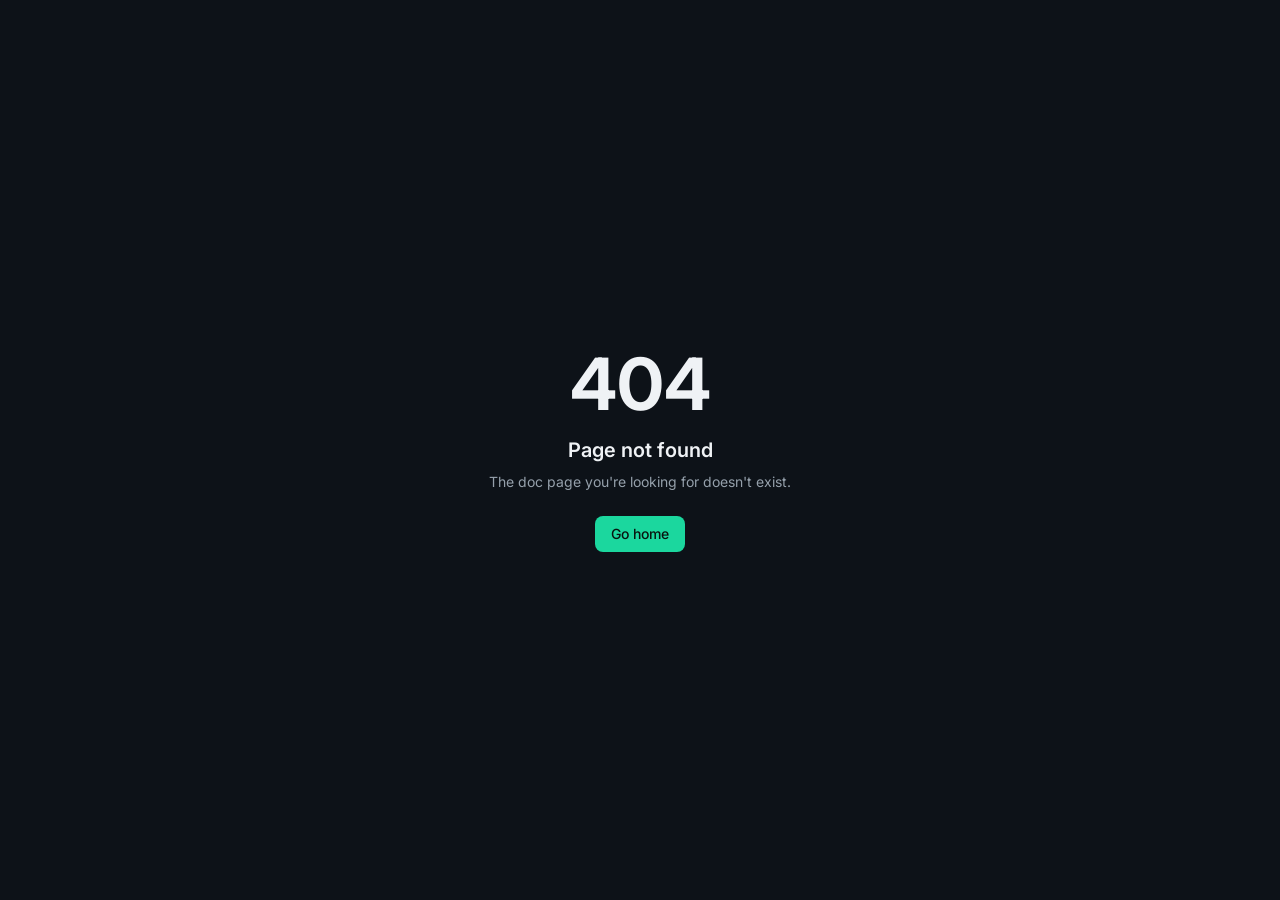
<file: index.html>
<!doctype html>
<html lang="en">
  <head>
    <meta charset="UTF-8" />
    <meta name="viewport" content="width=device-width, initial-scale=1.0" />
    <title>SocketFlow — Python networking library</title>
    <meta
      name="description"
      content="SocketFlow is a Python TCP networking library with blueprints, events, middleware, compression, and request/response messaging."
    />
    <meta property="og:title" content="SocketFlow Documentation" />
    <meta
      property="og:description"
      content="Build fast TCP servers and clients in Python with events, paths, blueprints, and pluggable compression."
    />
    <meta property="og:type" content="website" />
    <meta name="twitter:card" content="summary_large_image" />
    <link rel="preconnect" href="https://fonts.googleapis.com" />
    <link rel="preconnect" href="https://fonts.gstatic.com" crossorigin />
    <link
      href="https://fonts.googleapis.com/css2?family=Inter:wght@400;500;600;700&family=JetBrains+Mono:wght@400;500;600&display=swap"
      rel="stylesheet"
    />
    <script type="module" crossorigin src="/assets/index-BKQklSDm.js"></script>
    <link rel="stylesheet" crossorigin href="/assets/index-hZlWBIOg.css">
  </head>
  <body>
    <div id="root"></div>
  </body>
</html>
</file>
<file: assets/index-hZlWBIOg.css>
@layer properties{@supports (((-webkit-hyphens:none)) and (not (margin-trim:inline))) or ((-moz-orient:inline) and (not (color:rgb(from red r g b)))){*,:before,:after,::backdrop{--tw-translate-x:0;--tw-translate-y:0;--tw-translate-z:0;--tw-rotate-x:initial;--tw-rotate-y:initial;--tw-rotate-z:initial;--tw-skew-x:initial;--tw-skew-y:initial;--tw-space-y-reverse:0;--tw-space-x-reverse:0;--tw-border-style:solid;--tw-gradient-position:initial;--tw-gradient-from:#0000;--tw-gradient-via:#0000;--tw-gradient-to:#0000;--tw-gradient-stops:initial;--tw-gradient-via-stops:initial;--tw-gradient-from-position:0%;--tw-gradient-via-position:50%;--tw-gradient-to-position:100%;--tw-leading:initial;--tw-font-weight:initial;--tw-tracking:initial;--tw-ordinal:initial;--tw-slashed-zero:initial;--tw-numeric-figure:initial;--tw-numeric-spacing:initial;--tw-numeric-fraction:initial;--tw-shadow:0 0 #0000;--tw-shadow-color:initial;--tw-shadow-alpha:100%;--tw-inset-shadow:0 0 #0000;--tw-inset-shadow-color:initial;--tw-inset-shadow-alpha:100%;--tw-ring-color:initial;--tw-ring-shadow:0 0 #0000;--tw-inset-ring-color:initial;--tw-inset-ring-shadow:0 0 #0000;--tw-ring-inset:initial;--tw-ring-offset-width:0px;--tw-ring-offset-color:#fff;--tw-ring-offset-shadow:0 0 #0000;--tw-outline-style:solid;--tw-backdrop-blur:initial;--tw-backdrop-brightness:initial;--tw-backdrop-contrast:initial;--tw-backdrop-grayscale:initial;--tw-backdrop-hue-rotate:initial;--tw-backdrop-invert:initial;--tw-backdrop-opacity:initial;--tw-backdrop-saturate:initial;--tw-backdrop-sepia:initial;--tw-duration:initial;--tw-ease:initial;--tw-content:"";--tw-animation-delay:0s;--tw-animation-direction:normal;--tw-animation-duration:initial;--tw-animation-fill-mode:none;--tw-animation-iteration-count:1;--tw-enter-blur:0;--tw-enter-opacity:1;--tw-enter-rotate:0;--tw-enter-scale:1;--tw-enter-translate-x:0;--tw-enter-translate-y:0;--tw-exit-blur:0;--tw-exit-opacity:1;--tw-exit-rotate:0;--tw-exit-scale:1;--tw-exit-translate-x:0;--tw-exit-translate-y:0}}}@layer theme{:root,:host{--font-sans:"Inter", ui-sans-serif, system-ui, sans-serif;--font-mono:"JetBrains Mono", ui-monospace, SFMono-Regular, Menlo, monospace;--color-yellow-100:oklch(97.3% .071 103.193);--color-yellow-500:oklch(79.5% .184 86.047);--color-black:#000;--spacing:.25rem;--container-sm:24rem;--container-md:28rem;--container-lg:32rem;--container-2xl:42rem;--container-3xl:48rem;--container-4xl:56rem;--container-5xl:64rem;--container-6xl:72rem;--text-xs:.75rem;--text-xs--line-height:calc(1 / .75);--text-sm:.875rem;--text-sm--line-height:calc(1.25 / .875);--text-base:1rem;--text-base--line-height: 1.5 ;--text-lg:1.125rem;--text-lg--line-height:calc(1.75 / 1.125);--text-xl:1.25rem;--text-xl--line-height:calc(1.75 / 1.25);--text-2xl:1.5rem;--text-2xl--line-height:calc(2 / 1.5);--text-3xl:1.875rem;--text-3xl--line-height: 1.2 ;--text-4xl:2.25rem;--text-4xl--line-height:calc(2.5 / 2.25);--text-5xl:3rem;--text-5xl--line-height:1;--text-6xl:3.75rem;--text-6xl--line-height:1;--text-7xl:4.5rem;--text-7xl--line-height:1;--font-weight-normal:400;--font-weight-medium:500;--font-weight-semibold:600;--font-weight-bold:700;--tracking-tight:-.025em;--tracking-wider:.05em;--tracking-widest:.1em;--leading-tight:1.25;--leading-relaxed:1.625;--ease-in-out:cubic-bezier(.4, 0, .2, 1);--animate-pulse:pulse 2s cubic-bezier(.4, 0, .6, 1) infinite;--blur-xl:24px;--aspect-video:16 / 9;--default-transition-duration:.15s;--default-transition-timing-function:cubic-bezier(.4, 0, .2, 1);--default-font-family:"Inter", ui-sans-serif, system-ui, sans-serif;--default-mono-font-family:"JetBrains Mono", ui-monospace, SFMono-Regular, Menlo, monospace;--color-background:var(--background);--color-foreground:var(--foreground);--color-muted-foreground:var(--muted-foreground);--color-border:var(--border)}}@layer base{*,:after,:before,::backdrop{box-sizing:border-box;border:0 solid;margin:0;padding:0}::file-selector-button{box-sizing:border-box;border:0 solid;margin:0;padding:0}html,:host{-webkit-text-size-adjust:100%;tab-size:4;line-height:1.5;font-family:var(--default-font-family,ui-sans-serif, system-ui, sans-serif, "Apple Color Emoji", "Segoe UI Emoji", "Segoe UI Symbol", "Noto Color Emoji");font-feature-settings:var(--default-font-feature-settings,normal);font-variation-settings:var(--default-font-variation-settings,normal);-webkit-tap-highlight-color:transparent}hr{height:0;color:inherit;border-top-width:1px}abbr:where([title]){-webkit-text-decoration:underline dotted;text-decoration:underline dotted}h1,h2,h3,h4,h5,h6{font-size:inherit;font-weight:inherit}a{color:inherit;-webkit-text-decoration:inherit;text-decoration:inherit}b,strong{font-weight:bolder}code,kbd,samp,pre{font-family:var(--default-mono-font-family,ui-monospace, SFMono-Regular, Menlo, Monaco, Consolas, "Liberation Mono", "Courier New", monospace);font-feature-settings:var(--default-mono-font-feature-settings,normal);font-variation-settings:var(--default-mono-font-variation-settings,normal);font-size:1em}small{font-size:80%}sub,sup{vertical-align:baseline;font-size:75%;line-height:0;position:relative}sub{bottom:-.25em}sup{top:-.5em}table{text-indent:0;border-color:inherit;border-collapse:collapse}:-moz-focusring{outline:auto}progress{vertical-align:baseline}summary{display:list-item}ol,ul,menu{list-style:none}img,svg,video,canvas,audio,iframe,embed,object{vertical-align:middle;display:block}img,video{max-width:100%;height:auto}button,input,select,optgroup,textarea{font:inherit;font-feature-settings:inherit;font-variation-settings:inherit;letter-spacing:inherit;color:inherit;opacity:1;background-color:#0000;border-radius:0}::file-selector-button{font:inherit;font-feature-settings:inherit;font-variation-settings:inherit;letter-spacing:inherit;color:inherit;opacity:1;background-color:#0000;border-radius:0}:where(select:is([multiple],[size])) optgroup{font-weight:bolder}:where(select:is([multiple],[size])) optgroup option{padding-inline-start:20px}::file-selector-button{margin-inline-end:4px}::placeholder{opacity:1}@supports (not ((-webkit-appearance:-apple-pay-button))) or (contain-intrinsic-size:1px){::placeholder{color:currentColor}@supports (color:color-mix(in lab,red,red)){::placeholder{color:color-mix(in oklab,currentcolor 50%,transparent)}}}textarea{resize:vertical}::-webkit-search-decoration{-webkit-appearance:none}::-webkit-date-and-time-value{min-height:1lh;text-align:inherit}::-webkit-datetime-edit{display:inline-flex}::-webkit-datetime-edit-fields-wrapper{padding:0}::-webkit-datetime-edit{padding-block:0}::-webkit-datetime-edit-year-field{padding-block:0}::-webkit-datetime-edit-month-field{padding-block:0}::-webkit-datetime-edit-day-field{padding-block:0}::-webkit-datetime-edit-hour-field{padding-block:0}::-webkit-datetime-edit-minute-field{padding-block:0}::-webkit-datetime-edit-second-field{padding-block:0}::-webkit-datetime-edit-millisecond-field{padding-block:0}::-webkit-datetime-edit-meridiem-field{padding-block:0}::-webkit-calendar-picker-indicator{line-height:1}:-moz-ui-invalid{box-shadow:none}button,input:where([type=button],[type=reset],[type=submit]){appearance:button}::file-selector-button{appearance:button}::-webkit-inner-spin-button{height:auto}::-webkit-outer-spin-button{height:auto}[hidden]:where(:not([hidden=until-found])){display:none!important}*{border-color:var(--color-border)}html{scroll-behavior:smooth}body{background-color:var(--color-background);color:var(--color-foreground);font-family:var(--font-sans);-webkit-font-smoothing:antialiased}code,pre,kbd{font-family:var(--font-mono)}.grid-bg{background-image:linear-gradient(#272f3766 1px,#0000 1px),linear-gradient(90deg,#272f3766 1px,#0000 1px);background-size:48px 48px;-webkit-mask-image:radial-gradient(#000 30%,#0000 75%);mask-image:radial-gradient(#000 30%,#0000 75%)}.hero-bg{background:var(--gradient-hero)}.glow{box-shadow:var(--shadow-glow)}h2[id],h3[id]{scroll-margin-top:5rem}}@layer components;@layer utilities{.pointer-events-none{pointer-events:none}.invisible{visibility:hidden}.sr-only{clip-path:inset(50%);white-space:nowrap;border-width:0;width:1px;height:1px;margin:-1px;padding:0;position:absolute;overflow:hidden}.absolute{position:absolute}.fixed{position:fixed}.relative{position:relative}.sticky{position:sticky}.inset-0{inset:calc(var(--spacing) * 0)}.inset-x-0{inset-inline:calc(var(--spacing) * 0)}.inset-y-0{inset-block:calc(var(--spacing) * 0)}.start{inset-inline-start:var(--spacing)}.end{inset-inline-end:var(--spacing)}.-top-12{top:calc(var(--spacing) * -12)}.top-0{top:calc(var(--spacing) * 0)}.top-1\.5{top:calc(var(--spacing) * 1.5)}.top-1\/2{top:50%}.top-3\.5{top:calc(var(--spacing) * 3.5)}.top-4{top:calc(var(--spacing) * 4)}.top-14{top:calc(var(--spacing) * 14)}.top-\[1px\]{top:1px}.top-\[50\%\]{top:50%}.top-\[60\%\]{top:60%}.top-full{top:100%}.-right-12{right:calc(var(--spacing) * -12)}.right-0{right:calc(var(--spacing) * 0)}.right-1{right:calc(var(--spacing) * 1)}.right-2{right:calc(var(--spacing) * 2)}.right-3{right:calc(var(--spacing) * 3)}.right-4{right:calc(var(--spacing) * 4)}.-bottom-12{bottom:calc(var(--spacing) * -12)}.bottom-0{bottom:calc(var(--spacing) * 0)}.-left-12{left:calc(var(--spacing) * -12)}.left-0{left:calc(var(--spacing) * 0)}.left-1\/2{left:50%}.left-2{left:calc(var(--spacing) * 2)}.left-\[50\%\]{left:50%}.z-10{z-index:10}.z-20{z-index:20}.z-30{z-index:30}.z-40{z-index:40}.z-50{z-index:50}.z-\[1\]{z-index:1}.container{width:100%}@media(min-width:40rem){.container{max-width:40rem}}@media(min-width:48rem){.container{max-width:48rem}}@media(min-width:64rem){.container{max-width:64rem}}@media(min-width:80rem){.container{max-width:80rem}}@media(min-width:96rem){.container{max-width:96rem}}.-mx-1{margin-inline:calc(var(--spacing) * -1)}.mx-2{margin-inline:calc(var(--spacing) * 2)}.mx-3\.5{margin-inline:calc(var(--spacing) * 3.5)}.mx-auto{margin-inline:auto}.my-0\.5{margin-block:calc(var(--spacing) * .5)}.my-1{margin-block:calc(var(--spacing) * 1)}.my-3{margin-block:calc(var(--spacing) * 3)}.my-4{margin-block:calc(var(--spacing) * 4)}.my-5{margin-block:calc(var(--spacing) * 5)}.my-6{margin-block:calc(var(--spacing) * 6)}.-mt-4{margin-top:calc(var(--spacing) * -4)}.mt-1\.5{margin-top:calc(var(--spacing) * 1.5)}.mt-2{margin-top:calc(var(--spacing) * 2)}.mt-3{margin-top:calc(var(--spacing) * 3)}.mt-4{margin-top:calc(var(--spacing) * 4)}.mt-6{margin-top:calc(var(--spacing) * 6)}.mt-8{margin-top:calc(var(--spacing) * 8)}.mt-9{margin-top:calc(var(--spacing) * 9)}.mt-10{margin-top:calc(var(--spacing) * 10)}.mt-12{margin-top:calc(var(--spacing) * 12)}.mt-14{margin-top:calc(var(--spacing) * 14)}.mt-16{margin-top:calc(var(--spacing) * 16)}.mt-20{margin-top:calc(var(--spacing) * 20)}.mt-24{margin-top:calc(var(--spacing) * 24)}.mt-auto{margin-top:auto}.mr-2{margin-right:calc(var(--spacing) * 2)}.mb-1{margin-bottom:calc(var(--spacing) * 1)}.mb-2{margin-bottom:calc(var(--spacing) * 2)}.mb-3{margin-bottom:calc(var(--spacing) * 3)}.mb-4{margin-bottom:calc(var(--spacing) * 4)}.mb-5{margin-bottom:calc(var(--spacing) * 5)}.mb-6{margin-bottom:calc(var(--spacing) * 6)}.mb-10{margin-bottom:calc(var(--spacing) * 10)}.-ml-4{margin-left:calc(var(--spacing) * -4)}.ml-1{margin-left:calc(var(--spacing) * 1)}.ml-3{margin-left:calc(var(--spacing) * 3)}.ml-auto{margin-left:auto}.block{display:block}.flex{display:flex}.grid{display:grid}.hidden{display:none}.inline-flex{display:inline-flex}.table{display:table}.aspect-square{aspect-ratio:1}.aspect-video{aspect-ratio:var(--aspect-video)}.size-\(--cell-size\){width:var(--cell-size);height:var(--cell-size)}.size-4{width:calc(var(--spacing) * 4);height:calc(var(--spacing) * 4)}.h-\(--cell-size\){height:var(--cell-size)}.h-1\.5{height:calc(var(--spacing) * 1.5)}.h-2{height:calc(var(--spacing) * 2)}.h-2\.5{height:calc(var(--spacing) * 2.5)}.h-3{height:calc(var(--spacing) * 3)}.h-3\.5{height:calc(var(--spacing) * 3.5)}.h-4{height:calc(var(--spacing) * 4)}.h-5{height:calc(var(--spacing) * 5)}.h-7{height:calc(var(--spacing) * 7)}.h-8{height:calc(var(--spacing) * 8)}.h-9{height:calc(var(--spacing) * 9)}.h-10{height:calc(var(--spacing) * 10)}.h-12{height:calc(var(--spacing) * 12)}.h-14{height:calc(var(--spacing) * 14)}.h-\[1px\]{height:1px}.h-\[var\(--radix-navigation-menu-viewport-height\)\]{height:var(--radix-navigation-menu-viewport-height)}.h-\[var\(--radix-select-trigger-height\)\]{height:var(--radix-select-trigger-height)}.h-auto{height:auto}.h-full{height:100%}.h-px{height:1px}.h-svh{height:100svh}.max-h-\(--radix-context-menu-content-available-height\){max-height:var(--radix-context-menu-content-available-height)}.max-h-\(--radix-select-content-available-height\){max-height:var(--radix-select-content-available-height)}.max-h-\[300px\]{max-height:300px}.max-h-\[calc\(100vh-3\.5rem\)\]{max-height:calc(100vh - 3.5rem)}.max-h-\[var\(--radix-dropdown-menu-content-available-height\)\]{max-height:var(--radix-dropdown-menu-content-available-height)}.min-h-0{min-height:calc(var(--spacing) * 0)}.min-h-\[60px\]{min-height:60px}.min-h-screen{min-height:100vh}.min-h-svh{min-height:100svh}.w-\(--cell-size\){width:var(--cell-size)}.w-\(--sidebar-width\){width:var(--sidebar-width)}.w-0{width:calc(var(--spacing) * 0)}.w-1{width:calc(var(--spacing) * 1)}.w-1\.5{width:calc(var(--spacing) * 1.5)}.w-2{width:calc(var(--spacing) * 2)}.w-2\.5{width:calc(var(--spacing) * 2.5)}.w-3{width:calc(var(--spacing) * 3)}.w-3\.5{width:calc(var(--spacing) * 3.5)}.w-3\/4{width:75%}.w-4{width:calc(var(--spacing) * 4)}.w-5{width:calc(var(--spacing) * 5)}.w-7{width:calc(var(--spacing) * 7)}.w-8{width:calc(var(--spacing) * 8)}.w-9{width:calc(var(--spacing) * 9)}.w-10{width:calc(var(--spacing) * 10)}.w-64{width:calc(var(--spacing) * 64)}.w-72{width:calc(var(--spacing) * 72)}.w-\[1px\]{width:1px}.w-\[100px\]{width:100px}.w-auto{width:auto}.w-fit{width:fit-content}.w-full{width:100%}.w-max{width:max-content}.w-px{width:1px}.max-w-\(--skeleton-width\){max-width:var(--skeleton-width)}.max-w-2xl{max-width:var(--container-2xl)}.max-w-3xl{max-width:var(--container-3xl)}.max-w-4xl{max-width:var(--container-4xl)}.max-w-5xl{max-width:var(--container-5xl)}.max-w-6xl{max-width:var(--container-6xl)}.max-w-\[1400px\]{max-width:1400px}.max-w-lg{max-width:var(--container-lg)}.max-w-max{max-width:max-content}.max-w-md{max-width:var(--container-md)}.min-w-\(--cell-size\){min-width:var(--cell-size)}.min-w-0{min-width:calc(var(--spacing) * 0)}.min-w-5{min-width:calc(var(--spacing) * 5)}.min-w-8{min-width:calc(var(--spacing) * 8)}.min-w-9{min-width:calc(var(--spacing) * 9)}.min-w-10{min-width:calc(var(--spacing) * 10)}.min-w-\[8rem\]{min-width:8rem}.min-w-\[12rem\]{min-width:12rem}.min-w-\[var\(--radix-select-trigger-width\)\]{min-width:var(--radix-select-trigger-width)}.flex-1{flex:1}.shrink-0{flex-shrink:0}.grow{flex-grow:1}.grow-0{flex-grow:0}.basis-full{flex-basis:100%}.caption-bottom{caption-side:bottom}.border-collapse{border-collapse:collapse}.origin-\(--radix-context-menu-content-transform-origin\){transform-origin:var(--radix-context-menu-content-transform-origin)}.origin-\(--radix-dropdown-menu-content-transform-origin\){transform-origin:var(--radix-dropdown-menu-content-transform-origin)}.origin-\(--radix-hover-card-content-transform-origin\){transform-origin:var(--radix-hover-card-content-transform-origin)}.origin-\(--radix-menubar-content-transform-origin\){transform-origin:var(--radix-menubar-content-transform-origin)}.origin-\(--radix-popover-content-transform-origin\){transform-origin:var(--radix-popover-content-transform-origin)}.origin-\(--radix-select-content-transform-origin\){transform-origin:var(--radix-select-content-transform-origin)}.origin-\(--radix-tooltip-content-transform-origin\){transform-origin:var(--radix-tooltip-content-transform-origin)}.-translate-x-1\/2{--tw-translate-x: -50% ;translate:var(--tw-translate-x) var(--tw-translate-y)}.-translate-x-px{--tw-translate-x:-1px;translate:var(--tw-translate-x) var(--tw-translate-y)}.translate-x-\[-50\%\]{--tw-translate-x:-50%;translate:var(--tw-translate-x) var(--tw-translate-y)}.translate-x-px{--tw-translate-x:1px;translate:var(--tw-translate-x) var(--tw-translate-y)}.-translate-y-1\/2{--tw-translate-y: -50% ;translate:var(--tw-translate-x) var(--tw-translate-y)}.translate-y-\[-50\%\]{--tw-translate-y:-50%;translate:var(--tw-translate-x) var(--tw-translate-y)}.rotate-45{rotate:45deg}.rotate-90{rotate:90deg}.transform{transform:var(--tw-rotate-x,) var(--tw-rotate-y,) var(--tw-rotate-z,) var(--tw-skew-x,) var(--tw-skew-y,)}.animate-caret-blink{animation:1.25s ease-out infinite caret-blink}.animate-in{animation:enter var(--tw-animation-duration,var(--tw-duration,.15s))var(--tw-ease,ease)var(--tw-animation-delay,0s)var(--tw-animation-iteration-count,1)var(--tw-animation-direction,normal)var(--tw-animation-fill-mode,none)}.animate-pulse{animation:var(--animate-pulse)}.cursor-default{cursor:default}.cursor-pointer{cursor:pointer}.touch-none{touch-action:none}.scroll-mt-20{scroll-margin-top:calc(var(--spacing) * 20)}.list-disc{list-style-type:disc}.list-none{list-style-type:none}.flex-col{flex-direction:column}.flex-col-reverse{flex-direction:column-reverse}.flex-row{flex-direction:row}.flex-wrap{flex-wrap:wrap}.place-content-center{place-content:center}.items-center{align-items:center}.items-end{align-items:flex-end}.items-start{align-items:flex-start}.items-stretch{align-items:stretch}.justify-between{justify-content:space-between}.justify-center{justify-content:center}.gap-1{gap:calc(var(--spacing) * 1)}.gap-1\.5{gap:calc(var(--spacing) * 1.5)}.gap-2{gap:calc(var(--spacing) * 2)}.gap-3{gap:calc(var(--spacing) * 3)}.gap-4{gap:calc(var(--spacing) * 4)}.gap-5{gap:calc(var(--spacing) * 5)}.gap-8{gap:calc(var(--spacing) * 8)}:where(.space-y-0\.5>:not(:last-child)){--tw-space-y-reverse:0;margin-block-start:calc(calc(var(--spacing) * .5) * var(--tw-space-y-reverse));margin-block-end:calc(calc(var(--spacing) * .5) * calc(1 - var(--tw-space-y-reverse)))}:where(.space-y-1\.5>:not(:last-child)){--tw-space-y-reverse:0;margin-block-start:calc(calc(var(--spacing) * 1.5) * var(--tw-space-y-reverse));margin-block-end:calc(calc(var(--spacing) * 1.5) * calc(1 - var(--tw-space-y-reverse)))}:where(.space-y-2>:not(:last-child)){--tw-space-y-reverse:0;margin-block-start:calc(calc(var(--spacing) * 2) * var(--tw-space-y-reverse));margin-block-end:calc(calc(var(--spacing) * 2) * calc(1 - var(--tw-space-y-reverse)))}:where(.space-x-1>:not(:last-child)){--tw-space-x-reverse:0;margin-inline-start:calc(calc(var(--spacing) * 1) * var(--tw-space-x-reverse));margin-inline-end:calc(calc(var(--spacing) * 1) * calc(1 - var(--tw-space-x-reverse)))}.overflow-auto{overflow:auto}.overflow-hidden{overflow:hidden}.overflow-x-hidden{overflow-x:hidden}.overflow-y-auto{overflow-y:auto}.rounded{border-radius:.25rem}.rounded-\[2px\]{border-radius:2px}.rounded-\[inherit\]{border-radius:inherit}.rounded-full{border-radius:3.40282e38px}.rounded-lg{border-radius:var(--radius)}.rounded-md{border-radius:calc(var(--radius) - 2px)}.rounded-none{border-radius:0}.rounded-sm{border-radius:calc(var(--radius) - 4px)}.rounded-xl{border-radius:calc(var(--radius) + 4px)}.rounded-t-\[10px\]{border-top-left-radius:10px;border-top-right-radius:10px}.rounded-l-md{border-top-left-radius:calc(var(--radius) - 2px);border-bottom-left-radius:calc(var(--radius) - 2px)}.rounded-tl-sm{border-top-left-radius:calc(var(--radius) - 4px)}.rounded-r-md{border-top-right-radius:calc(var(--radius) - 2px);border-bottom-right-radius:calc(var(--radius) - 2px)}.border{border-style:var(--tw-border-style);border-width:1px}.border-2{border-style:var(--tw-border-style);border-width:2px}.border-\[1\.5px\]{border-style:var(--tw-border-style);border-width:1.5px}.border-y{border-block-style:var(--tw-border-style);border-block-width:1px}.border-t{border-top-style:var(--tw-border-style);border-top-width:1px}.border-r{border-right-style:var(--tw-border-style);border-right-width:1px}.border-b{border-bottom-style:var(--tw-border-style);border-bottom-width:1px}.border-l{border-left-style:var(--tw-border-style);border-left-width:1px}.border-l-4{border-left-style:var(--tw-border-style);border-left-width:4px}.border-dashed{--tw-border-style:dashed;border-style:dashed}.border-\(--color-border\){border-color:var(--color-border)}.border-accent\/30{border-color:var(--accent)}@supports (color:color-mix(in lab,red,red)){.border-accent\/30{border-color:color-mix(in oklab,var(--accent) 30%,transparent)}}.border-border,.border-border\/50{border-color:var(--border)}@supports (color:color-mix(in lab,red,red)){.border-border\/50{border-color:color-mix(in oklab,var(--border) 50%,transparent)}}.border-destructive\/50{border-color:var(--destructive)}@supports (color:color-mix(in lab,red,red)){.border-destructive\/50{border-color:color-mix(in oklab,var(--destructive) 50%,transparent)}}.border-input{border-color:var(--input)}.border-primary,.border-primary\/50{border-color:var(--primary)}@supports (color:color-mix(in lab,red,red)){.border-primary\/50{border-color:color-mix(in oklab,var(--primary) 50%,transparent)}}.border-transparent{border-color:#0000}.border-yellow-500\/30{border-color:#edb2004d}@supports (color:color-mix(in lab,red,red)){.border-yellow-500\/30{border-color:color-mix(in oklab,var(--color-yellow-500) 30%,transparent)}}.border-t-transparent{border-top-color:#0000}.border-l-transparent{border-left-color:#0000}.bg-\(--color-bg\){background-color:var(--color-bg)}.bg-\[var\(--code-bg\)\]{background-color:var(--code-bg)}.bg-accent,.bg-accent\/5{background-color:var(--accent)}@supports (color:color-mix(in lab,red,red)){.bg-accent\/5{background-color:color-mix(in oklab,var(--accent) 5%,transparent)}}.bg-background,.bg-background\/80{background-color:var(--background)}@supports (color:color-mix(in lab,red,red)){.bg-background\/80{background-color:color-mix(in oklab,var(--background) 80%,transparent)}}.bg-black\/80{background-color:#000c}@supports (color:color-mix(in lab,red,red)){.bg-black\/80{background-color:color-mix(in oklab,var(--color-black) 80%,transparent)}}.bg-border{background-color:var(--border)}.bg-card,.bg-card\/30{background-color:var(--card)}@supports (color:color-mix(in lab,red,red)){.bg-card\/30{background-color:color-mix(in oklab,var(--card) 30%,transparent)}}.bg-card\/40{background-color:var(--card)}@supports (color:color-mix(in lab,red,red)){.bg-card\/40{background-color:color-mix(in oklab,var(--card) 40%,transparent)}}.bg-card\/60{background-color:var(--card)}@supports (color:color-mix(in lab,red,red)){.bg-card\/60{background-color:color-mix(in oklab,var(--card) 60%,transparent)}}.bg-destructive,.bg-destructive\/60{background-color:var(--destructive)}@supports (color:color-mix(in lab,red,red)){.bg-destructive\/60{background-color:color-mix(in oklab,var(--destructive) 60%,transparent)}}.bg-foreground{background-color:var(--foreground)}.bg-muted,.bg-muted\/50{background-color:var(--muted)}@supports (color:color-mix(in lab,red,red)){.bg-muted\/50{background-color:color-mix(in oklab,var(--muted) 50%,transparent)}}.bg-popover{background-color:var(--popover)}.bg-primary,.bg-primary\/10{background-color:var(--primary)}@supports (color:color-mix(in lab,red,red)){.bg-primary\/10{background-color:color-mix(in oklab,var(--primary) 10%,transparent)}}.bg-primary\/20{background-color:var(--primary)}@supports (color:color-mix(in lab,red,red)){.bg-primary\/20{background-color:color-mix(in oklab,var(--primary) 20%,transparent)}}.bg-primary\/70{background-color:var(--primary)}@supports (color:color-mix(in lab,red,red)){.bg-primary\/70{background-color:color-mix(in oklab,var(--primary) 70%,transparent)}}.bg-secondary{background-color:var(--secondary)}.bg-transparent{background-color:#0000}.bg-yellow-500\/5{background-color:#edb2000d}@supports (color:color-mix(in lab,red,red)){.bg-yellow-500\/5{background-color:color-mix(in oklab,var(--color-yellow-500) 5%,transparent)}}.bg-yellow-500\/60{background-color:#edb20099}@supports (color:color-mix(in lab,red,red)){.bg-yellow-500\/60{background-color:color-mix(in oklab,var(--color-yellow-500) 60%,transparent)}}.bg-gradient-to-r{--tw-gradient-position:to right in oklab;background-image:linear-gradient(var(--tw-gradient-stops))}.from-primary{--tw-gradient-from:var(--primary);--tw-gradient-stops:var(--tw-gradient-via-stops,var(--tw-gradient-position), var(--tw-gradient-from) var(--tw-gradient-from-position), var(--tw-gradient-to) var(--tw-gradient-to-position))}.to-accent{--tw-gradient-to:var(--accent);--tw-gradient-stops:var(--tw-gradient-via-stops,var(--tw-gradient-position), var(--tw-gradient-from) var(--tw-gradient-from-position), var(--tw-gradient-to) var(--tw-gradient-to-position))}.bg-clip-text{-webkit-background-clip:text;background-clip:text}.fill-current{fill:currentColor}.fill-primary{fill:var(--primary)}.p-0{padding:calc(var(--spacing) * 0)}.p-1{padding:calc(var(--spacing) * 1)}.p-1\.5{padding:calc(var(--spacing) * 1.5)}.p-2{padding:calc(var(--spacing) * 2)}.p-3{padding:calc(var(--spacing) * 3)}.p-4{padding:calc(var(--spacing) * 4)}.p-6{padding:calc(var(--spacing) * 6)}.p-\[1px\]{padding:1px}.px-\(--cell-size\){padding-inline:var(--cell-size)}.px-1{padding-inline:calc(var(--spacing) * 1)}.px-1\.5{padding-inline:calc(var(--spacing) * 1.5)}.px-2{padding-inline:calc(var(--spacing) * 2)}.px-2\.5{padding-inline:calc(var(--spacing) * 2.5)}.px-3{padding-inline:calc(var(--spacing) * 3)}.px-4{padding-inline:calc(var(--spacing) * 4)}.px-5{padding-inline:calc(var(--spacing) * 5)}.px-6{padding-inline:calc(var(--spacing) * 6)}.px-8{padding-inline:calc(var(--spacing) * 8)}.py-0\.5{padding-block:calc(var(--spacing) * .5)}.py-1{padding-block:calc(var(--spacing) * 1)}.py-1\.5{padding-block:calc(var(--spacing) * 1.5)}.py-2{padding-block:calc(var(--spacing) * 2)}.py-2\.5{padding-block:calc(var(--spacing) * 2.5)}.py-3{padding-block:calc(var(--spacing) * 3)}.py-4{padding-block:calc(var(--spacing) * 4)}.py-6{padding-block:calc(var(--spacing) * 6)}.py-8{padding-block:calc(var(--spacing) * 8)}.py-10{padding-block:calc(var(--spacing) * 10)}.py-20{padding-block:calc(var(--spacing) * 20)}.py-24{padding-block:calc(var(--spacing) * 24)}.pt-0{padding-top:calc(var(--spacing) * 0)}.pt-3{padding-top:calc(var(--spacing) * 3)}.pt-4{padding-top:calc(var(--spacing) * 4)}.pt-8{padding-top:calc(var(--spacing) * 8)}.pt-20{padding-top:calc(var(--spacing) * 20)}.pr-1{padding-right:calc(var(--spacing) * 1)}.pr-2{padding-right:calc(var(--spacing) * 2)}.pr-2\.5{padding-right:calc(var(--spacing) * 2.5)}.pr-8{padding-right:calc(var(--spacing) * 8)}.pb-3{padding-bottom:calc(var(--spacing) * 3)}.pb-4{padding-bottom:calc(var(--spacing) * 4)}.pb-8{padding-bottom:calc(var(--spacing) * 8)}.pb-24{padding-bottom:calc(var(--spacing) * 24)}.pl-2{padding-left:calc(var(--spacing) * 2)}.pl-2\.5{padding-left:calc(var(--spacing) * 2.5)}.pl-4{padding-left:calc(var(--spacing) * 4)}.pl-6{padding-left:calc(var(--spacing) * 6)}.pl-8{padding-left:calc(var(--spacing) * 8)}.text-center{text-align:center}.text-left{text-align:left}.align-middle{vertical-align:middle}.font-mono{font-family:JetBrains Mono,ui-monospace,SFMono-Regular,Menlo,monospace}.text-2xl{font-size:var(--text-2xl);line-height:var(--tw-leading,var(--text-2xl--line-height))}.text-3xl{font-size:var(--text-3xl);line-height:var(--tw-leading,var(--text-3xl--line-height))}.text-5xl{font-size:var(--text-5xl);line-height:var(--tw-leading,var(--text-5xl--line-height))}.text-7xl{font-size:var(--text-7xl);line-height:var(--tw-leading,var(--text-7xl--line-height))}.text-base{font-size:var(--text-base);line-height:var(--tw-leading,var(--text-base--line-height))}.text-lg{font-size:var(--text-lg);line-height:var(--tw-leading,var(--text-lg--line-height))}.text-sm{font-size:var(--text-sm);line-height:var(--tw-leading,var(--text-sm--line-height))}.text-xl{font-size:var(--text-xl);line-height:var(--tw-leading,var(--text-xl--line-height))}.text-xs{font-size:var(--text-xs);line-height:var(--tw-leading,var(--text-xs--line-height))}.text-\[0\.8rem\]{font-size:.8rem}.text-\[0\.85em\]{font-size:.85em}.text-\[10px\]{font-size:10px}.leading-7{--tw-leading:calc(var(--spacing) * 7);line-height:calc(var(--spacing) * 7)}.leading-none{--tw-leading:1;line-height:1}.leading-tight{--tw-leading:var(--leading-tight);line-height:var(--leading-tight)}.font-bold{--tw-font-weight:var(--font-weight-bold);font-weight:var(--font-weight-bold)}.font-medium{--tw-font-weight:var(--font-weight-medium);font-weight:var(--font-weight-medium)}.font-normal{--tw-font-weight:var(--font-weight-normal);font-weight:var(--font-weight-normal)}.font-semibold{--tw-font-weight:var(--font-weight-semibold);font-weight:var(--font-weight-semibold)}.tracking-tight{--tw-tracking:var(--tracking-tight);letter-spacing:var(--tracking-tight)}.tracking-wider{--tw-tracking:var(--tracking-wider);letter-spacing:var(--tracking-wider)}.tracking-widest{--tw-tracking:var(--tracking-widest);letter-spacing:var(--tracking-widest)}.text-balance{text-wrap:balance}.break-words{overflow-wrap:break-word}.whitespace-nowrap{white-space:nowrap}.text-accent{color:var(--accent)}.text-accent-foreground{color:var(--accent-foreground)}.text-card-foreground{color:var(--card-foreground)}.text-current{color:currentColor}.text-destructive{color:var(--destructive)}.text-destructive-foreground{color:var(--destructive-foreground)}.text-foreground,.text-foreground\/80{color:var(--foreground)}@supports (color:color-mix(in lab,red,red)){.text-foreground\/80{color:color-mix(in oklab,var(--foreground) 80%,transparent)}}.text-foreground\/85{color:var(--foreground)}@supports (color:color-mix(in lab,red,red)){.text-foreground\/85{color:color-mix(in oklab,var(--foreground) 85%,transparent)}}.text-muted-foreground{color:var(--muted-foreground)}.text-popover-foreground{color:var(--popover-foreground)}.text-primary{color:var(--primary)}.text-primary-foreground{color:var(--primary-foreground)}.text-secondary-foreground{color:var(--secondary-foreground)}.text-transparent{color:#0000}.text-yellow-100{color:var(--color-yellow-100)}.uppercase{text-transform:uppercase}.tabular-nums{--tw-numeric-spacing:tabular-nums;font-variant-numeric:var(--tw-ordinal,) var(--tw-slashed-zero,) var(--tw-numeric-figure,) var(--tw-numeric-spacing,) var(--tw-numeric-fraction,)}.underline-offset-4{text-underline-offset:4px}.opacity-0{opacity:0}.opacity-50{opacity:.5}.opacity-60{opacity:.6}.opacity-70{opacity:.7}.shadow{--tw-shadow:0 1px 3px 0 var(--tw-shadow-color,#0000001a), 0 1px 2px -1px var(--tw-shadow-color,#0000001a);box-shadow:var(--tw-inset-shadow),var(--tw-inset-ring-shadow),var(--tw-ring-offset-shadow),var(--tw-ring-shadow),var(--tw-shadow)}.shadow-\[0_0_0_1px_var\(--sidebar-border\)\]{--tw-shadow:0 0 0 1px var(--tw-shadow-color,var(--sidebar-border));box-shadow:var(--tw-inset-shadow),var(--tw-inset-ring-shadow),var(--tw-ring-offset-shadow),var(--tw-ring-shadow),var(--tw-shadow)}.shadow-lg{--tw-shadow:0 10px 15px -3px var(--tw-shadow-color,#0000001a), 0 4px 6px -4px var(--tw-shadow-color,#0000001a);box-shadow:var(--tw-inset-shadow),var(--tw-inset-ring-shadow),var(--tw-ring-offset-shadow),var(--tw-ring-shadow),var(--tw-shadow)}.shadow-md{--tw-shadow:0 4px 6px -1px var(--tw-shadow-color,#0000001a), 0 2px 4px -2px var(--tw-shadow-color,#0000001a);box-shadow:var(--tw-inset-shadow),var(--tw-inset-ring-shadow),var(--tw-ring-offset-shadow),var(--tw-ring-shadow),var(--tw-shadow)}.shadow-none{--tw-shadow:0 0 #0000;box-shadow:var(--tw-inset-shadow),var(--tw-inset-ring-shadow),var(--tw-ring-offset-shadow),var(--tw-ring-shadow),var(--tw-shadow)}.shadow-sm{--tw-shadow:0 1px 3px 0 var(--tw-shadow-color,#0000001a), 0 1px 2px -1px var(--tw-shadow-color,#0000001a);box-shadow:var(--tw-inset-shadow),var(--tw-inset-ring-shadow),var(--tw-ring-offset-shadow),var(--tw-ring-shadow),var(--tw-shadow)}.shadow-xl{--tw-shadow:0 20px 25px -5px var(--tw-shadow-color,#0000001a), 0 8px 10px -6px var(--tw-shadow-color,#0000001a);box-shadow:var(--tw-inset-shadow),var(--tw-inset-ring-shadow),var(--tw-ring-offset-shadow),var(--tw-ring-shadow),var(--tw-shadow)}.shadow-xs{--tw-shadow:0 1px 2px 0 var(--tw-shadow-color,#0000000d);box-shadow:var(--tw-inset-shadow),var(--tw-inset-ring-shadow),var(--tw-ring-offset-shadow),var(--tw-ring-shadow),var(--tw-shadow)}.ring-0{--tw-ring-shadow:var(--tw-ring-inset,) 0 0 0 calc(0px + var(--tw-ring-offset-width)) var(--tw-ring-color,currentcolor);box-shadow:var(--tw-inset-shadow),var(--tw-inset-ring-shadow),var(--tw-ring-offset-shadow),var(--tw-ring-shadow),var(--tw-shadow)}.ring-1{--tw-ring-shadow:var(--tw-ring-inset,) 0 0 0 calc(1px + var(--tw-ring-offset-width)) var(--tw-ring-color,currentcolor);box-shadow:var(--tw-inset-shadow),var(--tw-inset-ring-shadow),var(--tw-ring-offset-shadow),var(--tw-ring-shadow),var(--tw-shadow)}.ring-ring{--tw-ring-color:var(--ring)}.ring-offset-background{--tw-ring-offset-color:var(--background)}.outline{outline-style:var(--tw-outline-style);outline-width:1px}.backdrop-blur{--tw-backdrop-blur:blur(8px);-webkit-backdrop-filter:var(--tw-backdrop-blur,) var(--tw-backdrop-brightness,) var(--tw-backdrop-contrast,) var(--tw-backdrop-grayscale,) var(--tw-backdrop-hue-rotate,) var(--tw-backdrop-invert,) var(--tw-backdrop-opacity,) var(--tw-backdrop-saturate,) var(--tw-backdrop-sepia,);backdrop-filter:var(--tw-backdrop-blur,) var(--tw-backdrop-brightness,) var(--tw-backdrop-contrast,) var(--tw-backdrop-grayscale,) var(--tw-backdrop-hue-rotate,) var(--tw-backdrop-invert,) var(--tw-backdrop-opacity,) var(--tw-backdrop-saturate,) var(--tw-backdrop-sepia,)}.backdrop-blur-xl{--tw-backdrop-blur:blur(var(--blur-xl));-webkit-backdrop-filter:var(--tw-backdrop-blur,) var(--tw-backdrop-brightness,) var(--tw-backdrop-contrast,) var(--tw-backdrop-grayscale,) var(--tw-backdrop-hue-rotate,) var(--tw-backdrop-invert,) var(--tw-backdrop-opacity,) var(--tw-backdrop-saturate,) var(--tw-backdrop-sepia,);backdrop-filter:var(--tw-backdrop-blur,) var(--tw-backdrop-brightness,) var(--tw-backdrop-contrast,) var(--tw-backdrop-grayscale,) var(--tw-backdrop-hue-rotate,) var(--tw-backdrop-invert,) var(--tw-backdrop-opacity,) var(--tw-backdrop-saturate,) var(--tw-backdrop-sepia,)}.transition{transition-property:color,background-color,border-color,outline-color,text-decoration-color,fill,stroke,--tw-gradient-from,--tw-gradient-via,--tw-gradient-to,opacity,box-shadow,transform,translate,scale,rotate,filter,-webkit-backdrop-filter,backdrop-filter,display,content-visibility,overlay,pointer-events;transition-timing-function:var(--tw-ease,var(--default-transition-timing-function));transition-duration:var(--tw-duration,var(--default-transition-duration))}.transition-\[left\,right\,width\]{transition-property:left,right,width;transition-timing-function:var(--tw-ease,var(--default-transition-timing-function));transition-duration:var(--tw-duration,var(--default-transition-duration))}.transition-\[margin\,opacity\]{transition-property:margin,opacity;transition-timing-function:var(--tw-ease,var(--default-transition-timing-function));transition-duration:var(--tw-duration,var(--default-transition-duration))}.transition-\[width\,height\,padding\]{transition-property:width,height,padding;transition-timing-function:var(--tw-ease,var(--default-transition-timing-function));transition-duration:var(--tw-duration,var(--default-transition-duration))}.transition-\[width\]{transition-property:width;transition-timing-function:var(--tw-ease,var(--default-transition-timing-function));transition-duration:var(--tw-duration,var(--default-transition-duration))}.transition-all{transition-property:all;transition-timing-function:var(--tw-ease,var(--default-transition-timing-function));transition-duration:var(--tw-duration,var(--default-transition-duration))}.transition-colors{transition-property:color,background-color,border-color,outline-color,text-decoration-color,fill,stroke,--tw-gradient-from,--tw-gradient-via,--tw-gradient-to;transition-timing-function:var(--tw-ease,var(--default-transition-timing-function));transition-duration:var(--tw-duration,var(--default-transition-duration))}.transition-opacity{transition-property:opacity;transition-timing-function:var(--tw-ease,var(--default-transition-timing-function));transition-duration:var(--tw-duration,var(--default-transition-duration))}.transition-transform{transition-property:transform,translate,scale,rotate;transition-timing-function:var(--tw-ease,var(--default-transition-timing-function));transition-duration:var(--tw-duration,var(--default-transition-duration))}.duration-200{--tw-duration:.2s;transition-duration:.2s}.duration-300{--tw-duration:.3s;transition-duration:.3s}.duration-1000{--tw-duration:1s;transition-duration:1s}.ease-in-out{--tw-ease:var(--ease-in-out);transition-timing-function:var(--ease-in-out)}.ease-linear{--tw-ease:linear;transition-timing-function:linear}.fade-in-0{--tw-enter-opacity:0}.outline-none{--tw-outline-style:none;outline-style:none}.select-none{-webkit-user-select:none;user-select:none}.zoom-in-95{--tw-enter-scale:.95}.\[--cell-size\:2rem\]{--cell-size:2rem}.running{animation-play-state:running}.group-focus-within\/menu-item\:opacity-100:is(:where(.group\/menu-item):focus-within *){opacity:1}@media(hover:hover){.group-hover\:bg-primary:is(:where(.group):hover *){background-color:var(--primary)}.group-hover\:text-primary-foreground:is(:where(.group):hover *){color:var(--primary-foreground)}.group-hover\/menu-item\:opacity-100:is(:where(.group\/menu-item):hover *){opacity:1}}.group-has-\[\[data-sidebar\=menu-action\]\]\/menu-item\:pr-8:is(:where(.group\/menu-item):has([data-sidebar=menu-action]) *){padding-right:calc(var(--spacing) * 8)}.group-data-\[collapsible\=icon\]\:-mt-8:is(:where(.group)[data-collapsible=icon] *){margin-top:calc(var(--spacing) * -8)}.group-data-\[collapsible\=icon\]\:hidden:is(:where(.group)[data-collapsible=icon] *){display:none}.group-data-\[collapsible\=icon\]\:\!size-8:is(:where(.group)[data-collapsible=icon] *){width:calc(var(--spacing) * 8)!important;height:calc(var(--spacing) * 8)!important}.group-data-\[collapsible\=icon\]\:w-\(--sidebar-width-icon\):is(:where(.group)[data-collapsible=icon] *){width:var(--sidebar-width-icon)}.group-data-\[collapsible\=icon\]\:w-\[calc\(var\(--sidebar-width-icon\)_\+_theme\(spacing\.4\)\)\]:is(:where(.group)[data-collapsible=icon] *){width:calc(var(--sidebar-width-icon) + 1rem)}.group-data-\[collapsible\=icon\]\:w-\[calc\(var\(--sidebar-width-icon\)_\+_theme\(spacing\.4\)_\+2px\)\]:is(:where(.group)[data-collapsible=icon] *){width:calc(var(--sidebar-width-icon) + 1rem + 2px)}.group-data-\[collapsible\=icon\]\:overflow-hidden:is(:where(.group)[data-collapsible=icon] *){overflow:hidden}.group-data-\[collapsible\=icon\]\:\!p-0:is(:where(.group)[data-collapsible=icon] *){padding:calc(var(--spacing) * 0)!important}.group-data-\[collapsible\=icon\]\:\!p-2:is(:where(.group)[data-collapsible=icon] *){padding:calc(var(--spacing) * 2)!important}.group-data-\[collapsible\=icon\]\:opacity-0:is(:where(.group)[data-collapsible=icon] *){opacity:0}.group-data-\[collapsible\=offcanvas\]\:right-\[calc\(var\(--sidebar-width\)\*-1\)\]:is(:where(.group)[data-collapsible=offcanvas] *){right:calc(var(--sidebar-width) * -1)}.group-data-\[collapsible\=offcanvas\]\:left-\[calc\(var\(--sidebar-width\)\*-1\)\]:is(:where(.group)[data-collapsible=offcanvas] *){left:calc(var(--sidebar-width) * -1)}.group-data-\[collapsible\=offcanvas\]\:w-0:is(:where(.group)[data-collapsible=offcanvas] *){width:calc(var(--spacing) * 0)}.group-data-\[collapsible\=offcanvas\]\:translate-x-0:is(:where(.group)[data-collapsible=offcanvas] *){--tw-translate-x:calc(var(--spacing) * 0);translate:var(--tw-translate-x) var(--tw-translate-y)}.group-data-\[focused\=true\]\/day\:relative:is(:where(.group\/day)[data-focused=true] *){position:relative}.group-data-\[focused\=true\]\/day\:z-10:is(:where(.group\/day)[data-focused=true] *){z-index:10}.group-data-\[focused\=true\]\/day\:border-ring:is(:where(.group\/day)[data-focused=true] *){border-color:var(--ring)}.group-data-\[focused\=true\]\/day\:ring-\[3px\]:is(:where(.group\/day)[data-focused=true] *){--tw-ring-shadow:var(--tw-ring-inset,) 0 0 0 calc(3px + var(--tw-ring-offset-width)) var(--tw-ring-color,currentcolor);box-shadow:var(--tw-inset-shadow),var(--tw-inset-ring-shadow),var(--tw-ring-offset-shadow),var(--tw-ring-shadow),var(--tw-shadow)}.group-data-\[focused\=true\]\/day\:ring-ring\/50:is(:where(.group\/day)[data-focused=true] *){--tw-ring-color:var(--ring)}@supports (color:color-mix(in lab,red,red)){.group-data-\[focused\=true\]\/day\:ring-ring\/50:is(:where(.group\/day)[data-focused=true] *){--tw-ring-color:color-mix(in oklab, var(--ring) 50%, transparent)}}.group-data-\[side\=left\]\:-right-4:is(:where(.group)[data-side=left] *){right:calc(var(--spacing) * -4)}.group-data-\[side\=left\]\:border-r:is(:where(.group)[data-side=left] *){border-right-style:var(--tw-border-style);border-right-width:1px}.group-data-\[side\=right\]\:left-0:is(:where(.group)[data-side=right] *){left:calc(var(--spacing) * 0)}.group-data-\[side\=right\]\:rotate-180:is(:where(.group)[data-side=right] *){rotate:180deg}.group-data-\[side\=right\]\:border-l:is(:where(.group)[data-side=right] *){border-left-style:var(--tw-border-style);border-left-width:1px}.group-data-\[state\=open\]\:rotate-180:is(:where(.group)[data-state=open] *){rotate:180deg}.group-data-\[variant\=floating\]\:rounded-lg:is(:where(.group)[data-variant=floating] *){border-radius:var(--radius)}.group-data-\[variant\=floating\]\:border:is(:where(.group)[data-variant=floating] *){border-style:var(--tw-border-style);border-width:1px}.group-data-\[variant\=floating\]\:shadow:is(:where(.group)[data-variant=floating] *){--tw-shadow:0 1px 3px 0 var(--tw-shadow-color,#0000001a), 0 1px 2px -1px var(--tw-shadow-color,#0000001a);box-shadow:var(--tw-inset-shadow),var(--tw-inset-ring-shadow),var(--tw-ring-offset-shadow),var(--tw-ring-shadow),var(--tw-shadow)}.group-\[\.toast\]\:bg-muted:is(:where(.group).toast *){background-color:var(--muted)}.group-\[\.toast\]\:bg-primary:is(:where(.group).toast *){background-color:var(--primary)}.group-\[\.toast\]\:text-muted-foreground:is(:where(.group).toast *){color:var(--muted-foreground)}.group-\[\.toast\]\:text-primary-foreground:is(:where(.group).toast *){color:var(--primary-foreground)}.group-\[\.toaster\]\:border-border:is(:where(.group).toaster *){border-color:var(--border)}.group-\[\.toaster\]\:bg-background:is(:where(.group).toaster *){background-color:var(--background)}.group-\[\.toaster\]\:text-foreground:is(:where(.group).toaster *){color:var(--foreground)}.group-\[\.toaster\]\:shadow-lg:is(:where(.group).toaster *){--tw-shadow:0 10px 15px -3px var(--tw-shadow-color,#0000001a), 0 4px 6px -4px var(--tw-shadow-color,#0000001a);box-shadow:var(--tw-inset-shadow),var(--tw-inset-ring-shadow),var(--tw-ring-offset-shadow),var(--tw-ring-shadow),var(--tw-shadow)}.peer-disabled\:cursor-not-allowed:is(:where(.peer):disabled~*){cursor:not-allowed}.peer-disabled\:opacity-70:is(:where(.peer):disabled~*){opacity:.7}.peer-data-\[size\=default\]\/menu-button\:top-1\.5:is(:where(.peer\/menu-button)[data-size=default]~*){top:calc(var(--spacing) * 1.5)}.peer-data-\[size\=lg\]\/menu-button\:top-2\.5:is(:where(.peer\/menu-button)[data-size=lg]~*){top:calc(var(--spacing) * 2.5)}.peer-data-\[size\=sm\]\/menu-button\:top-1:is(:where(.peer\/menu-button)[data-size=sm]~*){top:calc(var(--spacing) * 1)}.file\:border-0::file-selector-button{border-style:var(--tw-border-style);border-width:0}.file\:bg-transparent::file-selector-button{background-color:#0000}.file\:text-sm::file-selector-button{font-size:var(--text-sm);line-height:var(--tw-leading,var(--text-sm--line-height))}.file\:font-medium::file-selector-button{--tw-font-weight:var(--font-weight-medium);font-weight:var(--font-weight-medium)}.file\:text-foreground::file-selector-button{color:var(--foreground)}.placeholder\:text-muted-foreground::placeholder{color:var(--muted-foreground)}.after\:absolute:after{content:var(--tw-content);position:absolute}.after\:-inset-2:after{content:var(--tw-content);inset:calc(var(--spacing) * -2)}.after\:inset-y-0:after{content:var(--tw-content);inset-block:calc(var(--spacing) * 0)}.after\:left-1\/2:after{content:var(--tw-content);left:50%}.after\:w-1:after{content:var(--tw-content);width:calc(var(--spacing) * 1)}.after\:w-\[2px\]:after{content:var(--tw-content);width:2px}.after\:-translate-x-1\/2:after{content:var(--tw-content);--tw-translate-x: -50% ;translate:var(--tw-translate-x) var(--tw-translate-y)}.group-data-\[collapsible\=offcanvas\]\:after\:left-full:is(:where(.group)[data-collapsible=offcanvas] *):after{content:var(--tw-content);left:100%}.first\:rounded-l-md:first-child{border-top-left-radius:calc(var(--radius) - 2px);border-bottom-left-radius:calc(var(--radius) - 2px)}.first\:border-l:first-child{border-left-style:var(--tw-border-style);border-left-width:1px}.last\:rounded-r-md:last-child{border-top-right-radius:calc(var(--radius) - 2px);border-bottom-right-radius:calc(var(--radius) - 2px)}@media(hover:hover){.hover\:border-primary\/40:hover{border-color:var(--primary)}@supports (color:color-mix(in lab,red,red)){.hover\:border-primary\/40:hover{border-color:color-mix(in oklab,var(--primary) 40%,transparent)}}.hover\:bg-accent:hover{background-color:var(--accent)}.hover\:bg-card:hover{background-color:var(--card)}.hover\:bg-destructive\/80:hover{background-color:var(--destructive)}@supports (color:color-mix(in lab,red,red)){.hover\:bg-destructive\/80:hover{background-color:color-mix(in oklab,var(--destructive) 80%,transparent)}}.hover\:bg-destructive\/90:hover{background-color:var(--destructive)}@supports (color:color-mix(in lab,red,red)){.hover\:bg-destructive\/90:hover{background-color:color-mix(in oklab,var(--destructive) 90%,transparent)}}.hover\:bg-muted:hover{background-color:var(--muted)}.hover\:bg-muted-foreground:hover{background-color:var(--muted-foreground)}.hover\:bg-muted\/50:hover{background-color:var(--muted)}@supports (color:color-mix(in lab,red,red)){.hover\:bg-muted\/50:hover{background-color:color-mix(in oklab,var(--muted) 50%,transparent)}}.hover\:bg-primary\/80:hover{background-color:var(--primary)}@supports (color:color-mix(in lab,red,red)){.hover\:bg-primary\/80:hover{background-color:color-mix(in oklab,var(--primary) 80%,transparent)}}.hover\:bg-primary\/90:hover{background-color:var(--primary)}@supports (color:color-mix(in lab,red,red)){.hover\:bg-primary\/90:hover{background-color:color-mix(in oklab,var(--primary) 90%,transparent)}}.hover\:bg-secondary\/80:hover{background-color:var(--secondary)}@supports (color:color-mix(in lab,red,red)){.hover\:bg-secondary\/80:hover{background-color:color-mix(in oklab,var(--secondary) 80%,transparent)}}.hover\:text-accent-foreground:hover{color:var(--accent-foreground)}.hover\:text-foreground:hover{color:var(--foreground)}.hover\:text-muted-foreground:hover{color:var(--muted-foreground)}.hover\:underline:hover{text-decoration-line:underline}.hover\:opacity-90:hover{opacity:.9}.hover\:opacity-100:hover{opacity:1}.hover\:shadow-\[0_0_0_1px_var\(--sidebar-accent\)\]:hover{--tw-shadow:0 0 0 1px var(--tw-shadow-color,var(--sidebar-accent));box-shadow:var(--tw-inset-shadow),var(--tw-inset-ring-shadow),var(--tw-ring-offset-shadow),var(--tw-ring-shadow),var(--tw-shadow)}}.focus\:bg-accent:focus{background-color:var(--accent)}.focus\:text-accent-foreground:focus{color:var(--accent-foreground)}.focus\:ring-1:focus{--tw-ring-shadow:var(--tw-ring-inset,) 0 0 0 calc(1px + var(--tw-ring-offset-width)) var(--tw-ring-color,currentcolor);box-shadow:var(--tw-inset-shadow),var(--tw-inset-ring-shadow),var(--tw-ring-offset-shadow),var(--tw-ring-shadow),var(--tw-shadow)}.focus\:ring-2:focus{--tw-ring-shadow:var(--tw-ring-inset,) 0 0 0 calc(2px + var(--tw-ring-offset-width)) var(--tw-ring-color,currentcolor);box-shadow:var(--tw-inset-shadow),var(--tw-inset-ring-shadow),var(--tw-ring-offset-shadow),var(--tw-ring-shadow),var(--tw-shadow)}.focus\:ring-ring:focus{--tw-ring-color:var(--ring)}.focus\:ring-offset-2:focus{--tw-ring-offset-width:2px;--tw-ring-offset-shadow:var(--tw-ring-inset,) 0 0 0 var(--tw-ring-offset-width) var(--tw-ring-offset-color)}.focus\:outline-none:focus{--tw-outline-style:none;outline-style:none}.focus-visible\:ring-1:focus-visible{--tw-ring-shadow:var(--tw-ring-inset,) 0 0 0 calc(1px + var(--tw-ring-offset-width)) var(--tw-ring-color,currentcolor);box-shadow:var(--tw-inset-shadow),var(--tw-inset-ring-shadow),var(--tw-ring-offset-shadow),var(--tw-ring-shadow),var(--tw-shadow)}.focus-visible\:ring-2:focus-visible{--tw-ring-shadow:var(--tw-ring-inset,) 0 0 0 calc(2px + var(--tw-ring-offset-width)) var(--tw-ring-color,currentcolor);box-shadow:var(--tw-inset-shadow),var(--tw-inset-ring-shadow),var(--tw-ring-offset-shadow),var(--tw-ring-shadow),var(--tw-shadow)}.focus-visible\:ring-ring:focus-visible{--tw-ring-color:var(--ring)}.focus-visible\:ring-offset-1:focus-visible{--tw-ring-offset-width:1px;--tw-ring-offset-shadow:var(--tw-ring-inset,) 0 0 0 var(--tw-ring-offset-width) var(--tw-ring-offset-color)}.focus-visible\:ring-offset-2:focus-visible{--tw-ring-offset-width:2px;--tw-ring-offset-shadow:var(--tw-ring-inset,) 0 0 0 var(--tw-ring-offset-width) var(--tw-ring-offset-color)}.focus-visible\:ring-offset-background:focus-visible{--tw-ring-offset-color:var(--background)}.focus-visible\:outline-none:focus-visible{--tw-outline-style:none;outline-style:none}.disabled\:pointer-events-none:disabled{pointer-events:none}.disabled\:cursor-not-allowed:disabled{cursor:not-allowed}.disabled\:opacity-50:disabled{opacity:.5}.has-focus\:border-ring:has(:focus){border-color:var(--ring)}.has-focus\:ring-\[3px\]:has(:focus){--tw-ring-shadow:var(--tw-ring-inset,) 0 0 0 calc(3px + var(--tw-ring-offset-width)) var(--tw-ring-color,currentcolor);box-shadow:var(--tw-inset-shadow),var(--tw-inset-ring-shadow),var(--tw-ring-offset-shadow),var(--tw-ring-shadow),var(--tw-shadow)}.has-focus\:ring-ring\/50:has(:focus){--tw-ring-color:var(--ring)}@supports (color:color-mix(in lab,red,red)){.has-focus\:ring-ring\/50:has(:focus){--tw-ring-color:color-mix(in oklab, var(--ring) 50%, transparent)}}.has-\[\:disabled\]\:opacity-50:has(:disabled){opacity:.5}.aria-disabled\:pointer-events-none[aria-disabled=true]{pointer-events:none}.aria-disabled\:opacity-50[aria-disabled=true]{opacity:.5}.aria-selected\:text-muted-foreground[aria-selected=true]{color:var(--muted-foreground)}.data-\[active\=true\]\:font-medium[data-active=true]{--tw-font-weight:var(--font-weight-medium);font-weight:var(--font-weight-medium)}.data-\[disabled\]\:pointer-events-none[data-disabled]{pointer-events:none}.data-\[disabled\]\:opacity-50[data-disabled]{opacity:.5}.data-\[disabled\=true\]\:pointer-events-none[data-disabled=true]{pointer-events:none}.data-\[disabled\=true\]\:opacity-50[data-disabled=true]{opacity:.5}.data-\[motion\=from-end\]\:slide-in-from-right-52[data-motion=from-end]{--tw-enter-translate-x:calc(52*var(--spacing))}.data-\[motion\=from-start\]\:slide-in-from-left-52[data-motion=from-start]{--tw-enter-translate-x:calc(52*var(--spacing)*-1)}.data-\[motion\=to-end\]\:slide-out-to-right-52[data-motion=to-end]{--tw-exit-translate-x:calc(52*var(--spacing))}.data-\[motion\=to-start\]\:slide-out-to-left-52[data-motion=to-start]{--tw-exit-translate-x:calc(52*var(--spacing)*-1)}.data-\[motion\^\=from-\]\:animate-in[data-motion^=from-]{animation:enter var(--tw-animation-duration,var(--tw-duration,.15s))var(--tw-ease,ease)var(--tw-animation-delay,0s)var(--tw-animation-iteration-count,1)var(--tw-animation-direction,normal)var(--tw-animation-fill-mode,none)}.data-\[motion\^\=from-\]\:fade-in[data-motion^=from-]{--tw-enter-opacity:0}.data-\[motion\^\=to-\]\:animate-out[data-motion^=to-]{animation:exit var(--tw-animation-duration,var(--tw-duration,.15s))var(--tw-ease,ease)var(--tw-animation-delay,0s)var(--tw-animation-iteration-count,1)var(--tw-animation-direction,normal)var(--tw-animation-fill-mode,none)}.data-\[motion\^\=to-\]\:fade-out[data-motion^=to-]{--tw-exit-opacity:0}.data-\[panel-group-direction\=vertical\]\:h-px[data-panel-group-direction=vertical]{height:1px}.data-\[panel-group-direction\=vertical\]\:w-full[data-panel-group-direction=vertical]{width:100%}.data-\[panel-group-direction\=vertical\]\:flex-col[data-panel-group-direction=vertical]{flex-direction:column}.data-\[panel-group-direction\=vertical\]\:after\:left-0[data-panel-group-direction=vertical]:after{content:var(--tw-content);left:calc(var(--spacing) * 0)}.data-\[panel-group-direction\=vertical\]\:after\:h-1[data-panel-group-direction=vertical]:after{content:var(--tw-content);height:calc(var(--spacing) * 1)}.data-\[panel-group-direction\=vertical\]\:after\:w-full[data-panel-group-direction=vertical]:after{content:var(--tw-content);width:100%}.data-\[panel-group-direction\=vertical\]\:after\:translate-x-0[data-panel-group-direction=vertical]:after{content:var(--tw-content);--tw-translate-x:calc(var(--spacing) * 0);translate:var(--tw-translate-x) var(--tw-translate-y)}.data-\[panel-group-direction\=vertical\]\:after\:-translate-y-1\/2[data-panel-group-direction=vertical]:after{content:var(--tw-content);--tw-translate-y: -50% ;translate:var(--tw-translate-x) var(--tw-translate-y)}.data-\[placeholder\]\:text-muted-foreground[data-placeholder]{color:var(--muted-foreground)}.data-\[range-end\=true\]\:rounded-md[data-range-end=true]{border-radius:calc(var(--radius) - 2px)}.data-\[range-end\=true\]\:bg-primary[data-range-end=true]{background-color:var(--primary)}.data-\[range-end\=true\]\:text-primary-foreground[data-range-end=true]{color:var(--primary-foreground)}.data-\[range-middle\=true\]\:rounded-none[data-range-middle=true]{border-radius:0}.data-\[range-middle\=true\]\:bg-accent[data-range-middle=true]{background-color:var(--accent)}.data-\[range-middle\=true\]\:text-accent-foreground[data-range-middle=true]{color:var(--accent-foreground)}.data-\[range-start\=true\]\:rounded-md[data-range-start=true]{border-radius:calc(var(--radius) - 2px)}.data-\[range-start\=true\]\:bg-primary[data-range-start=true]{background-color:var(--primary)}.data-\[range-start\=true\]\:text-primary-foreground[data-range-start=true]{color:var(--primary-foreground)}.data-\[selected-single\=true\]\:bg-primary[data-selected-single=true]{background-color:var(--primary)}.data-\[selected-single\=true\]\:text-primary-foreground[data-selected-single=true]{color:var(--primary-foreground)}.data-\[selected\=true\]\:rounded-none[data-selected=true]{border-radius:0}.data-\[selected\=true\]\:bg-accent[data-selected=true]{background-color:var(--accent)}.data-\[selected\=true\]\:text-accent-foreground[data-selected=true]{color:var(--accent-foreground)}.data-\[side\=bottom\]\:translate-y-1[data-side=bottom]{--tw-translate-y:calc(var(--spacing) * 1);translate:var(--tw-translate-x) var(--tw-translate-y)}.data-\[side\=bottom\]\:slide-in-from-top-2[data-side=bottom]{--tw-enter-translate-y:calc(2*var(--spacing)*-1)}.data-\[side\=left\]\:-translate-x-1[data-side=left]{--tw-translate-x:calc(var(--spacing) * -1);translate:var(--tw-translate-x) var(--tw-translate-y)}.data-\[side\=left\]\:slide-in-from-right-2[data-side=left]{--tw-enter-translate-x:calc(2*var(--spacing))}.data-\[side\=right\]\:translate-x-1[data-side=right]{--tw-translate-x:calc(var(--spacing) * 1);translate:var(--tw-translate-x) var(--tw-translate-y)}.data-\[side\=right\]\:slide-in-from-left-2[data-side=right]{--tw-enter-translate-x:calc(2*var(--spacing)*-1)}.data-\[side\=top\]\:-translate-y-1[data-side=top]{--tw-translate-y:calc(var(--spacing) * -1);translate:var(--tw-translate-x) var(--tw-translate-y)}.data-\[side\=top\]\:slide-in-from-bottom-2[data-side=top]{--tw-enter-translate-y:calc(2*var(--spacing))}.data-\[state\=active\]\:bg-background[data-state=active]{background-color:var(--background)}.data-\[state\=active\]\:text-foreground[data-state=active]{color:var(--foreground)}.data-\[state\=active\]\:shadow[data-state=active]{--tw-shadow:0 1px 3px 0 var(--tw-shadow-color,#0000001a), 0 1px 2px -1px var(--tw-shadow-color,#0000001a);box-shadow:var(--tw-inset-shadow),var(--tw-inset-ring-shadow),var(--tw-ring-offset-shadow),var(--tw-ring-shadow),var(--tw-shadow)}.data-\[state\=checked\]\:translate-x-4[data-state=checked]{--tw-translate-x:calc(var(--spacing) * 4);translate:var(--tw-translate-x) var(--tw-translate-y)}.data-\[state\=checked\]\:bg-primary[data-state=checked]{background-color:var(--primary)}.data-\[state\=checked\]\:text-primary-foreground[data-state=checked]{color:var(--primary-foreground)}.data-\[state\=closed\]\:animate-accordion-up[data-state=closed]{animation:accordion-up var(--tw-animation-duration,var(--tw-duration,.2s))var(--tw-ease,ease-out)var(--tw-animation-delay,0s)var(--tw-animation-iteration-count,1)var(--tw-animation-direction,normal)var(--tw-animation-fill-mode,none)}.data-\[state\=closed\]\:animate-out[data-state=closed]{animation:exit var(--tw-animation-duration,var(--tw-duration,.15s))var(--tw-ease,ease)var(--tw-animation-delay,0s)var(--tw-animation-iteration-count,1)var(--tw-animation-direction,normal)var(--tw-animation-fill-mode,none)}.data-\[state\=closed\]\:duration-300[data-state=closed]{--tw-duration:.3s;transition-duration:.3s}.data-\[state\=closed\]\:fade-out-0[data-state=closed]{--tw-exit-opacity:0}.data-\[state\=closed\]\:zoom-out-95[data-state=closed]{--tw-exit-scale:.95}.data-\[state\=closed\]\:slide-out-to-bottom[data-state=closed]{--tw-exit-translate-y:100%}.data-\[state\=closed\]\:slide-out-to-left[data-state=closed]{--tw-exit-translate-x:-100%}.data-\[state\=closed\]\:slide-out-to-left-1\/2[data-state=closed]{--tw-exit-translate-x: -50% }.data-\[state\=closed\]\:slide-out-to-right[data-state=closed]{--tw-exit-translate-x:100%}.data-\[state\=closed\]\:slide-out-to-top[data-state=closed]{--tw-exit-translate-y:-100%}.data-\[state\=closed\]\:slide-out-to-top-\[48\%\][data-state=closed]{--tw-exit-translate-y: -48% }.data-\[state\=hidden\]\:animate-out[data-state=hidden]{animation:exit var(--tw-animation-duration,var(--tw-duration,.15s))var(--tw-ease,ease)var(--tw-animation-delay,0s)var(--tw-animation-iteration-count,1)var(--tw-animation-direction,normal)var(--tw-animation-fill-mode,none)}.data-\[state\=hidden\]\:fade-out[data-state=hidden]{--tw-exit-opacity:0}.data-\[state\=on\]\:bg-accent[data-state=on]{background-color:var(--accent)}.data-\[state\=on\]\:text-accent-foreground[data-state=on]{color:var(--accent-foreground)}.data-\[state\=open\]\:animate-accordion-down[data-state=open]{animation:accordion-down var(--tw-animation-duration,var(--tw-duration,.2s))var(--tw-ease,ease-out)var(--tw-animation-delay,0s)var(--tw-animation-iteration-count,1)var(--tw-animation-direction,normal)var(--tw-animation-fill-mode,none)}.data-\[state\=open\]\:animate-in[data-state=open]{animation:enter var(--tw-animation-duration,var(--tw-duration,.15s))var(--tw-ease,ease)var(--tw-animation-delay,0s)var(--tw-animation-iteration-count,1)var(--tw-animation-direction,normal)var(--tw-animation-fill-mode,none)}.data-\[state\=open\]\:bg-accent[data-state=open],.data-\[state\=open\]\:bg-accent\/50[data-state=open]{background-color:var(--accent)}@supports (color:color-mix(in lab,red,red)){.data-\[state\=open\]\:bg-accent\/50[data-state=open]{background-color:color-mix(in oklab,var(--accent) 50%,transparent)}}.data-\[state\=open\]\:bg-secondary[data-state=open]{background-color:var(--secondary)}.data-\[state\=open\]\:text-accent-foreground[data-state=open]{color:var(--accent-foreground)}.data-\[state\=open\]\:text-muted-foreground[data-state=open]{color:var(--muted-foreground)}.data-\[state\=open\]\:opacity-100[data-state=open]{opacity:1}.data-\[state\=open\]\:duration-500[data-state=open]{--tw-duration:.5s;transition-duration:.5s}.data-\[state\=open\]\:fade-in-0[data-state=open]{--tw-enter-opacity:0}.data-\[state\=open\]\:zoom-in-90[data-state=open]{--tw-enter-scale:.9}.data-\[state\=open\]\:zoom-in-95[data-state=open]{--tw-enter-scale:.95}.data-\[state\=open\]\:slide-in-from-bottom[data-state=open]{--tw-enter-translate-y:100%}.data-\[state\=open\]\:slide-in-from-left[data-state=open]{--tw-enter-translate-x:-100%}.data-\[state\=open\]\:slide-in-from-left-1\/2[data-state=open]{--tw-enter-translate-x: -50% }.data-\[state\=open\]\:slide-in-from-right[data-state=open]{--tw-enter-translate-x:100%}.data-\[state\=open\]\:slide-in-from-top[data-state=open]{--tw-enter-translate-y:-100%}.data-\[state\=open\]\:slide-in-from-top-\[48\%\][data-state=open]{--tw-enter-translate-y: -48% }@media(hover:hover){.data-\[state\=open\]\:hover\:bg-accent[data-state=open]:hover{background-color:var(--accent)}}.data-\[state\=open\]\:focus\:bg-accent[data-state=open]:focus{background-color:var(--accent)}.data-\[state\=selected\]\:bg-muted[data-state=selected]{background-color:var(--muted)}.data-\[state\=unchecked\]\:translate-x-0[data-state=unchecked]{--tw-translate-x:calc(var(--spacing) * 0);translate:var(--tw-translate-x) var(--tw-translate-y)}.data-\[state\=unchecked\]\:bg-input[data-state=unchecked]{background-color:var(--input)}.data-\[state\=visible\]\:animate-in[data-state=visible]{animation:enter var(--tw-animation-duration,var(--tw-duration,.15s))var(--tw-ease,ease)var(--tw-animation-delay,0s)var(--tw-animation-iteration-count,1)var(--tw-animation-direction,normal)var(--tw-animation-fill-mode,none)}.data-\[state\=visible\]\:fade-in[data-state=visible]{--tw-enter-opacity:0}@media(min-width:40rem){.sm\:mt-0{margin-top:calc(var(--spacing) * 0)}.sm\:flex{display:flex}.sm\:inline{display:inline}.sm\:inline-flex{display:inline-flex}.sm\:max-w-sm{max-width:var(--container-sm)}.sm\:grid-cols-2{grid-template-columns:repeat(2,minmax(0,1fr))}.sm\:flex-row{flex-direction:row}.sm\:justify-end{justify-content:flex-end}.sm\:gap-2\.5{gap:calc(var(--spacing) * 2.5)}:where(.sm\:space-x-2>:not(:last-child)){--tw-space-x-reverse:0;margin-inline-start:calc(calc(var(--spacing) * 2) * var(--tw-space-x-reverse));margin-inline-end:calc(calc(var(--spacing) * 2) * calc(1 - var(--tw-space-x-reverse)))}.sm\:rounded-lg{border-radius:var(--radius)}.sm\:pt-28{padding-top:calc(var(--spacing) * 28)}.sm\:text-left{text-align:left}.sm\:text-4xl{font-size:var(--text-4xl);line-height:var(--tw-leading,var(--text-4xl--line-height))}.sm\:text-6xl{font-size:var(--text-6xl);line-height:var(--tw-leading,var(--text-6xl--line-height))}.sm\:text-lg{font-size:var(--text-lg);line-height:var(--tw-leading,var(--text-lg--line-height))}.sm\:text-xl{font-size:var(--text-xl);line-height:var(--tw-leading,var(--text-xl--line-height))}}@media(min-width:48rem){.md\:absolute{position:absolute}.md\:block{display:block}.md\:flex{display:flex}.md\:w-\[var\(--radix-navigation-menu-viewport-width\)\]{width:var(--radix-navigation-menu-viewport-width)}.md\:w-auto{width:auto}.md\:flex-row{flex-direction:row}.md\:text-sm{font-size:var(--text-sm);line-height:var(--tw-leading,var(--text-sm--line-height))}.md\:opacity-0{opacity:0}.md\:peer-data-\[variant\=inset\]\:m-2:is(:where(.peer)[data-variant=inset]~*){margin:calc(var(--spacing) * 2)}.md\:peer-data-\[variant\=inset\]\:ml-0:is(:where(.peer)[data-variant=inset]~*){margin-left:calc(var(--spacing) * 0)}.md\:peer-data-\[variant\=inset\]\:rounded-xl:is(:where(.peer)[data-variant=inset]~*){border-radius:calc(var(--radius) + 4px)}.md\:peer-data-\[variant\=inset\]\:shadow:is(:where(.peer)[data-variant=inset]~*){--tw-shadow:0 1px 3px 0 var(--tw-shadow-color,#0000001a), 0 1px 2px -1px var(--tw-shadow-color,#0000001a);box-shadow:var(--tw-inset-shadow),var(--tw-inset-ring-shadow),var(--tw-ring-offset-shadow),var(--tw-ring-shadow),var(--tw-shadow)}.md\:peer-data-\[state\=collapsed\]\:peer-data-\[variant\=inset\]\:ml-2:is(:where(.peer)[data-state=collapsed]~*):is(:where(.peer)[data-variant=inset]~*){margin-left:calc(var(--spacing) * 2)}}.after\:md\:hidden:after{content:var(--tw-content)}@media(min-width:48rem){.after\:md\:hidden:after{display:none}}@media(min-width:64rem){.lg\:sticky{position:sticky}.lg\:top-14{top:calc(var(--spacing) * 14)}.lg\:block{display:block}.lg\:hidden{display:none}.lg\:h-\[calc\(100vh-3\.5rem\)\]{height:calc(100vh - 3.5rem)}.lg\:w-64{width:calc(var(--spacing) * 64)}.lg\:flex-shrink-0{flex-shrink:0}.lg\:grid-cols-2{grid-template-columns:repeat(2,minmax(0,1fr))}.lg\:grid-cols-3{grid-template-columns:repeat(3,minmax(0,1fr))}.lg\:border-r{border-right-style:var(--tw-border-style);border-right-width:1px}.lg\:border-b-0{border-bottom-style:var(--tw-border-style);border-bottom-width:0}.lg\:px-5{padding-inline:calc(var(--spacing) * 5)}.lg\:px-6{padding-inline:calc(var(--spacing) * 6)}.lg\:px-12{padding-inline:calc(var(--spacing) * 12)}.lg\:py-14{padding-block:calc(var(--spacing) * 14)}}.dark\:border-destructive:is(.dark *){border-color:var(--destructive)}.\[\&_\.recharts-cartesian-axis-tick_text\]\:fill-muted-foreground .recharts-cartesian-axis-tick text{fill:var(--muted-foreground)}.\[\&_\.recharts-cartesian-grid_line\[stroke\=\'\#ccc\'\]\]\:stroke-border\/50 .recharts-cartesian-grid line[stroke="#ccc"]{stroke:var(--border)}@supports (color:color-mix(in lab,red,red)){.\[\&_\.recharts-cartesian-grid_line\[stroke\=\'\#ccc\'\]\]\:stroke-border\/50 .recharts-cartesian-grid line[stroke="#ccc"]{stroke:color-mix(in oklab,var(--border) 50%,transparent)}}.\[\&_\.recharts-curve\.recharts-tooltip-cursor\]\:stroke-border .recharts-curve.recharts-tooltip-cursor{stroke:var(--border)}.\[\&_\.recharts-dot\[stroke\=\'\#fff\'\]\]\:stroke-transparent .recharts-dot[stroke="#fff"]{stroke:#0000}.\[\&_\.recharts-layer\]\:outline-none .recharts-layer{--tw-outline-style:none;outline-style:none}.\[\&_\.recharts-polar-grid_\[stroke\=\'\#ccc\'\]\]\:stroke-border .recharts-polar-grid [stroke="#ccc"]{stroke:var(--border)}.\[\&_\.recharts-radial-bar-background-sector\]\:fill-muted .recharts-radial-bar-background-sector,.\[\&_\.recharts-rectangle\.recharts-tooltip-cursor\]\:fill-muted .recharts-rectangle.recharts-tooltip-cursor{fill:var(--muted)}.\[\&_\.recharts-reference-line_\[stroke\=\'\#ccc\'\]\]\:stroke-border .recharts-reference-line [stroke="#ccc"]{stroke:var(--border)}.\[\&_\.recharts-sector\]\:outline-none .recharts-sector{--tw-outline-style:none;outline-style:none}.\[\&_\.recharts-sector\[stroke\=\'\#fff\'\]\]\:stroke-transparent .recharts-sector[stroke="#fff"]{stroke:#0000}.\[\&_\.recharts-surface\]\:outline-none .recharts-surface{--tw-outline-style:none;outline-style:none}.\[\&_\[cmdk-group-heading\]\]\:px-2 [cmdk-group-heading]{padding-inline:calc(var(--spacing) * 2)}.\[\&_\[cmdk-group-heading\]\]\:py-1\.5 [cmdk-group-heading]{padding-block:calc(var(--spacing) * 1.5)}.\[\&_\[cmdk-group-heading\]\]\:text-xs [cmdk-group-heading]{font-size:var(--text-xs);line-height:var(--tw-leading,var(--text-xs--line-height))}.\[\&_\[cmdk-group-heading\]\]\:font-medium [cmdk-group-heading]{--tw-font-weight:var(--font-weight-medium);font-weight:var(--font-weight-medium)}.\[\&_\[cmdk-group-heading\]\]\:text-muted-foreground [cmdk-group-heading]{color:var(--muted-foreground)}.\[\&_\[cmdk-group\]\]\:px-2 [cmdk-group]{padding-inline:calc(var(--spacing) * 2)}.\[\&_\[cmdk-group\]\:not\(\[hidden\]\)_\~\[cmdk-group\]\]\:pt-0 [cmdk-group]:not([hidden])~[cmdk-group]{padding-top:calc(var(--spacing) * 0)}.\[\&_\[cmdk-input-wrapper\]_svg\]\:h-5 [cmdk-input-wrapper] svg{height:calc(var(--spacing) * 5)}.\[\&_\[cmdk-input-wrapper\]_svg\]\:w-5 [cmdk-input-wrapper] svg{width:calc(var(--spacing) * 5)}.\[\&_\[cmdk-input\]\]\:h-12 [cmdk-input]{height:calc(var(--spacing) * 12)}.\[\&_\[cmdk-item\]\]\:px-2 [cmdk-item]{padding-inline:calc(var(--spacing) * 2)}.\[\&_\[cmdk-item\]\]\:py-3 [cmdk-item]{padding-block:calc(var(--spacing) * 3)}.\[\&_\[cmdk-item\]_svg\]\:h-5 [cmdk-item] svg{height:calc(var(--spacing) * 5)}.\[\&_\[cmdk-item\]_svg\]\:w-5 [cmdk-item] svg{width:calc(var(--spacing) * 5)}.\[\&_p\]\:leading-relaxed p{--tw-leading:var(--leading-relaxed);line-height:var(--leading-relaxed)}.\[\&_svg\]\:pointer-events-none svg{pointer-events:none}.\[\&_svg\]\:size-4 svg{width:calc(var(--spacing) * 4);height:calc(var(--spacing) * 4)}.\[\&_svg\]\:shrink-0 svg{flex-shrink:0}.\[\&_tr\]\:border-b tr{border-bottom-style:var(--tw-border-style);border-bottom-width:1px}.\[\&_tr\:last-child\]\:border-0 tr:last-child{border-style:var(--tw-border-style);border-width:0}.\[\&\:first-child\[data-selected\=true\]_button\]\:rounded-l-md:first-child[data-selected=true] button{border-top-left-radius:calc(var(--radius) - 2px);border-bottom-left-radius:calc(var(--radius) - 2px)}.\[\&\:has\(\[role\=checkbox\]\)\]\:pr-0:has([role=checkbox]){padding-right:calc(var(--spacing) * 0)}:is(.rtl\:\*\*\:\[\.rdp-button\\_next\>svg\]\:rotate-180:where(:dir(rtl),[dir=rtl],[dir=rtl] *) *):is(.rdp-button_next>svg),:is(.rtl\:\*\*\:\[\.rdp-button\\_previous\>svg\]\:rotate-180:where(:dir(rtl),[dir=rtl],[dir=rtl] *) *):is(.rdp-button_previous>svg){rotate:180deg}.\[\&\:last-child\[data-selected\=true\]_button\]\:rounded-r-md:last-child[data-selected=true] button{border-top-right-radius:calc(var(--radius) - 2px);border-bottom-right-radius:calc(var(--radius) - 2px)}.\[\&\>\[role\=checkbox\]\]\:translate-y-\[2px\]>[role=checkbox]{--tw-translate-y:2px;translate:var(--tw-translate-x) var(--tw-translate-y)}.\[\&\>button\]\:hidden>button{display:none}.\[\&\>span\]\:line-clamp-1>span{-webkit-line-clamp:1;-webkit-box-orient:vertical;display:-webkit-box;overflow:hidden}.\[\&\>span\]\:text-xs>span{font-size:var(--text-xs);line-height:var(--tw-leading,var(--text-xs--line-height))}.\[\&\>span\]\:opacity-70>span{opacity:.7}.\[\&\>span\:last-child\]\:truncate>span:last-child{text-overflow:ellipsis;white-space:nowrap;overflow:hidden}.\[\&\>svg\]\:absolute>svg{position:absolute}.\[\&\>svg\]\:top-4>svg{top:calc(var(--spacing) * 4)}.\[\&\>svg\]\:left-4>svg{left:calc(var(--spacing) * 4)}.\[\&\>svg\]\:size-3\.5>svg{width:calc(var(--spacing) * 3.5);height:calc(var(--spacing) * 3.5)}.\[\&\>svg\]\:size-4>svg{width:calc(var(--spacing) * 4);height:calc(var(--spacing) * 4)}.\[\&\>svg\]\:h-2\.5>svg{height:calc(var(--spacing) * 2.5)}.\[\&\>svg\]\:h-3>svg{height:calc(var(--spacing) * 3)}.\[\&\>svg\]\:h-3\.5>svg{height:calc(var(--spacing) * 3.5)}.\[\&\>svg\]\:w-2\.5>svg{width:calc(var(--spacing) * 2.5)}.\[\&\>svg\]\:w-3>svg{width:calc(var(--spacing) * 3)}.\[\&\>svg\]\:w-3\.5>svg{width:calc(var(--spacing) * 3.5)}.\[\&\>svg\]\:shrink-0>svg{flex-shrink:0}.\[\&\>svg\]\:text-destructive>svg{color:var(--destructive)}.\[\&\>svg\]\:text-foreground>svg{color:var(--foreground)}.\[\&\>svg\]\:text-muted-foreground>svg{color:var(--muted-foreground)}.\[\&\>svg\+div\]\:translate-y-\[-3px\]>svg+div{--tw-translate-y:-3px;translate:var(--tw-translate-x) var(--tw-translate-y)}.\[\&\>svg\~\*\]\:pl-7>svg~*{padding-left:calc(var(--spacing) * 7)}.\[\&\>tr\]\:last\:border-b-0>tr:last-child{border-bottom-style:var(--tw-border-style);border-bottom-width:0}.\[\&\[data-panel-group-direction\=vertical\]\>div\]\:rotate-90[data-panel-group-direction=vertical]>div{rotate:90deg}.\[\&\[data-state\=open\]\>svg\]\:rotate-180[data-state=open]>svg{rotate:180deg}[data-side=left] .\[\[data-side\=left\]_\&\]\:cursor-w-resize{cursor:w-resize}[data-side=left][data-collapsible=offcanvas] .\[\[data-side\=left\]\[data-collapsible\=offcanvas\]_\&\]\:-right-2{right:calc(var(--spacing) * -2)}[data-side=left][data-state=collapsed] .\[\[data-side\=left\]\[data-state\=collapsed\]_\&\]\:cursor-e-resize,[data-side=right] .\[\[data-side\=right\]_\&\]\:cursor-e-resize{cursor:e-resize}[data-side=right][data-collapsible=offcanvas] .\[\[data-side\=right\]\[data-collapsible\=offcanvas\]_\&\]\:-left-2{left:calc(var(--spacing) * -2)}[data-side=right][data-state=collapsed] .\[\[data-side\=right\]\[data-state\=collapsed\]_\&\]\:cursor-w-resize{cursor:w-resize}[data-slot=card-content] .\[\[data-slot\=card-content\]_\&\]\:bg-transparent,[data-slot=popover-content] .\[\[data-slot\=popover-content\]_\&\]\:bg-transparent{background-color:#0000}}@property --tw-animation-delay{syntax:"*";inherits:false;initial-value:0s}@property --tw-animation-direction{syntax:"*";inherits:false;initial-value:normal}@property --tw-animation-duration{syntax:"*";inherits:false}@property --tw-animation-fill-mode{syntax:"*";inherits:false;initial-value:none}@property --tw-animation-iteration-count{syntax:"*";inherits:false;initial-value:1}@property --tw-enter-blur{syntax:"*";inherits:false;initial-value:0}@property --tw-enter-opacity{syntax:"*";inherits:false;initial-value:1}@property --tw-enter-rotate{syntax:"*";inherits:false;initial-value:0}@property --tw-enter-scale{syntax:"*";inherits:false;initial-value:1}@property --tw-enter-translate-x{syntax:"*";inherits:false;initial-value:0}@property --tw-enter-translate-y{syntax:"*";inherits:false;initial-value:0}@property --tw-exit-blur{syntax:"*";inherits:false;initial-value:0}@property --tw-exit-opacity{syntax:"*";inherits:false;initial-value:1}@property --tw-exit-rotate{syntax:"*";inherits:false;initial-value:0}@property --tw-exit-scale{syntax:"*";inherits:false;initial-value:1}@property --tw-exit-translate-x{syntax:"*";inherits:false;initial-value:0}@property --tw-exit-translate-y{syntax:"*";inherits:false;initial-value:0}:root{--radius:.625rem;--background:oklch(18% .015 250);--foreground:oklch(96% .005 250);--card:oklch(22% .018 250);--card-foreground:oklch(96% .005 250);--popover:oklch(22% .018 250);--popover-foreground:oklch(96% .005 250);--primary:oklch(78% .16 165);--primary-foreground:oklch(18% .02 165);--secondary:oklch(28% .02 250);--secondary-foreground:oklch(96% .005 250);--muted:oklch(26% .018 250);--muted-foreground:oklch(70% .02 250);--accent:oklch(70% .18 220);--accent-foreground:oklch(18% .02 220);--destructive:oklch(65% .22 25);--destructive-foreground:oklch(98% .01 25);--success:oklch(78% .16 165);--border:oklch(30% .018 250);--input:oklch(30% .018 250);--ring:oklch(78% .16 165);--code-bg:oklch(14% .012 250);--code-fg:oklch(92% .01 250);--gradient-hero:radial-gradient(circle at 20% 10%, oklch(78% .16 165/.18), transparent 50%), radial-gradient(circle at 80% 30%, oklch(70% .18 220/.15), transparent 55%), linear-gradient(180deg, oklch(18% .015 250), oklch(16% .012 250));--shadow-glow:0 0 60px oklch(78% .16 165/.25);--shadow-card:0 8px 32px oklch(10% .01 250/.5)}html{scrollbar-width:thin;scrollbar-color:var(--color-border) transparent}::-webkit-scrollbar{width:10px;height:10px}::-webkit-scrollbar-track{background:0 0}::-webkit-scrollbar-thumb{background-color:var(--color-border);border:2px solid var(--color-background);border-radius:9999px}::-webkit-scrollbar-thumb:hover{background-color:var(--color-muted-foreground)}::-webkit-scrollbar-corner{background:0 0}@property --tw-translate-x{syntax:"*";inherits:false;initial-value:0}@property --tw-translate-y{syntax:"*";inherits:false;initial-value:0}@property --tw-translate-z{syntax:"*";inherits:false;initial-value:0}@property --tw-rotate-x{syntax:"*";inherits:false}@property --tw-rotate-y{syntax:"*";inherits:false}@property --tw-rotate-z{syntax:"*";inherits:false}@property --tw-skew-x{syntax:"*";inherits:false}@property --tw-skew-y{syntax:"*";inherits:false}@property --tw-space-y-reverse{syntax:"*";inherits:false;initial-value:0}@property --tw-space-x-reverse{syntax:"*";inherits:false;initial-value:0}@property --tw-border-style{syntax:"*";inherits:false;initial-value:solid}@property --tw-gradient-position{syntax:"*";inherits:false}@property --tw-gradient-from{syntax:"<color>";inherits:false;initial-value:#0000}@property --tw-gradient-via{syntax:"<color>";inherits:false;initial-value:#0000}@property --tw-gradient-to{syntax:"<color>";inherits:false;initial-value:#0000}@property --tw-gradient-stops{syntax:"*";inherits:false}@property --tw-gradient-via-stops{syntax:"*";inherits:false}@property --tw-gradient-from-position{syntax:"<length-percentage>";inherits:false;initial-value:0%}@property --tw-gradient-via-position{syntax:"<length-percentage>";inherits:false;initial-value:50%}@property --tw-gradient-to-position{syntax:"<length-percentage>";inherits:false;initial-value:100%}@property --tw-leading{syntax:"*";inherits:false}@property --tw-font-weight{syntax:"*";inherits:false}@property --tw-tracking{syntax:"*";inherits:false}@property --tw-ordinal{syntax:"*";inherits:false}@property --tw-slashed-zero{syntax:"*";inherits:false}@property --tw-numeric-figure{syntax:"*";inherits:false}@property --tw-numeric-spacing{syntax:"*";inherits:false}@property --tw-numeric-fraction{syntax:"*";inherits:false}@property --tw-shadow{syntax:"*";inherits:false;initial-value:0 0 #0000}@property --tw-shadow-color{syntax:"*";inherits:false}@property --tw-shadow-alpha{syntax:"<percentage>";inherits:false;initial-value:100%}@property --tw-inset-shadow{syntax:"*";inherits:false;initial-value:0 0 #0000}@property --tw-inset-shadow-color{syntax:"*";inherits:false}@property --tw-inset-shadow-alpha{syntax:"<percentage>";inherits:false;initial-value:100%}@property --tw-ring-color{syntax:"*";inherits:false}@property --tw-ring-shadow{syntax:"*";inherits:false;initial-value:0 0 #0000}@property --tw-inset-ring-color{syntax:"*";inherits:false}@property --tw-inset-ring-shadow{syntax:"*";inherits:false;initial-value:0 0 #0000}@property --tw-ring-inset{syntax:"*";inherits:false}@property --tw-ring-offset-width{syntax:"<length>";inherits:false;initial-value:0}@property --tw-ring-offset-color{syntax:"*";inherits:false;initial-value:#fff}@property --tw-ring-offset-shadow{syntax:"*";inherits:false;initial-value:0 0 #0000}@property --tw-outline-style{syntax:"*";inherits:false;initial-value:solid}@property --tw-backdrop-blur{syntax:"*";inherits:false}@property --tw-backdrop-brightness{syntax:"*";inherits:false}@property --tw-backdrop-contrast{syntax:"*";inherits:false}@property --tw-backdrop-grayscale{syntax:"*";inherits:false}@property --tw-backdrop-hue-rotate{syntax:"*";inherits:false}@property --tw-backdrop-invert{syntax:"*";inherits:false}@property --tw-backdrop-opacity{syntax:"*";inherits:false}@property --tw-backdrop-saturate{syntax:"*";inherits:false}@property --tw-backdrop-sepia{syntax:"*";inherits:false}@property --tw-duration{syntax:"*";inherits:false}@property --tw-ease{syntax:"*";inherits:false}@property --tw-content{syntax:"*";inherits:false;initial-value:""}@keyframes pulse{50%{opacity:.5}}@keyframes enter{0%{opacity:var(--tw-enter-opacity,1);transform:translate3d(var(--tw-enter-translate-x,0),var(--tw-enter-translate-y,0),0)scale3d(var(--tw-enter-scale,1),var(--tw-enter-scale,1),var(--tw-enter-scale,1))rotate(var(--tw-enter-rotate,0));filter:blur(var(--tw-enter-blur,0))}}@keyframes exit{to{opacity:var(--tw-exit-opacity,1);transform:translate3d(var(--tw-exit-translate-x,0),var(--tw-exit-translate-y,0),0)scale3d(var(--tw-exit-scale,1),var(--tw-exit-scale,1),var(--tw-exit-scale,1))rotate(var(--tw-exit-rotate,0));filter:blur(var(--tw-exit-blur,0))}}@keyframes accordion-down{0%{height:0}to{height:var(--radix-accordion-content-height,var(--bits-accordion-content-height,var(--reka-accordion-content-height,var(--kb-accordion-content-height,var(--ngp-accordion-content-height,auto)))))}}@keyframes accordion-up{0%{height:var(--radix-accordion-content-height,var(--bits-accordion-content-height,var(--reka-accordion-content-height,var(--kb-accordion-content-height,var(--ngp-accordion-content-height,auto)))))}to{height:0}}@keyframes caret-blink{0%,70%,to{opacity:1}20%,50%{opacity:0}}
</file>
